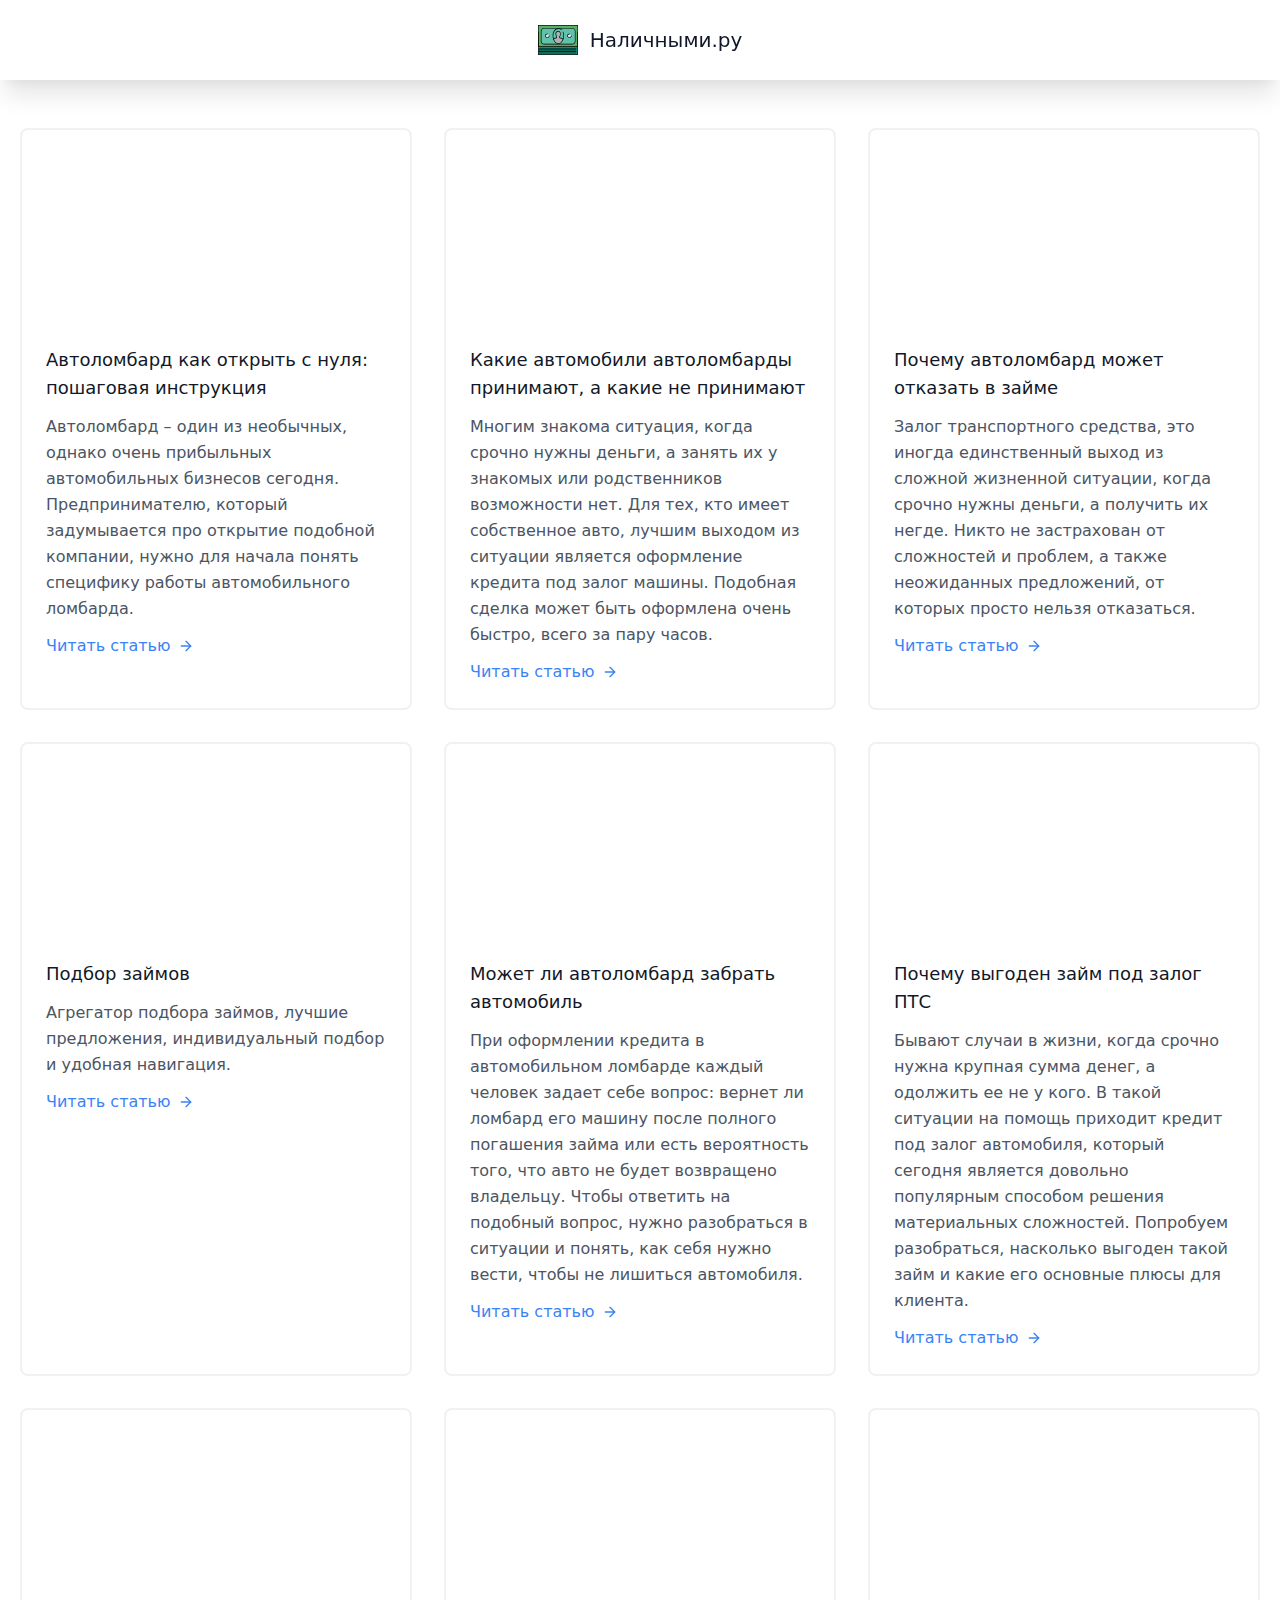
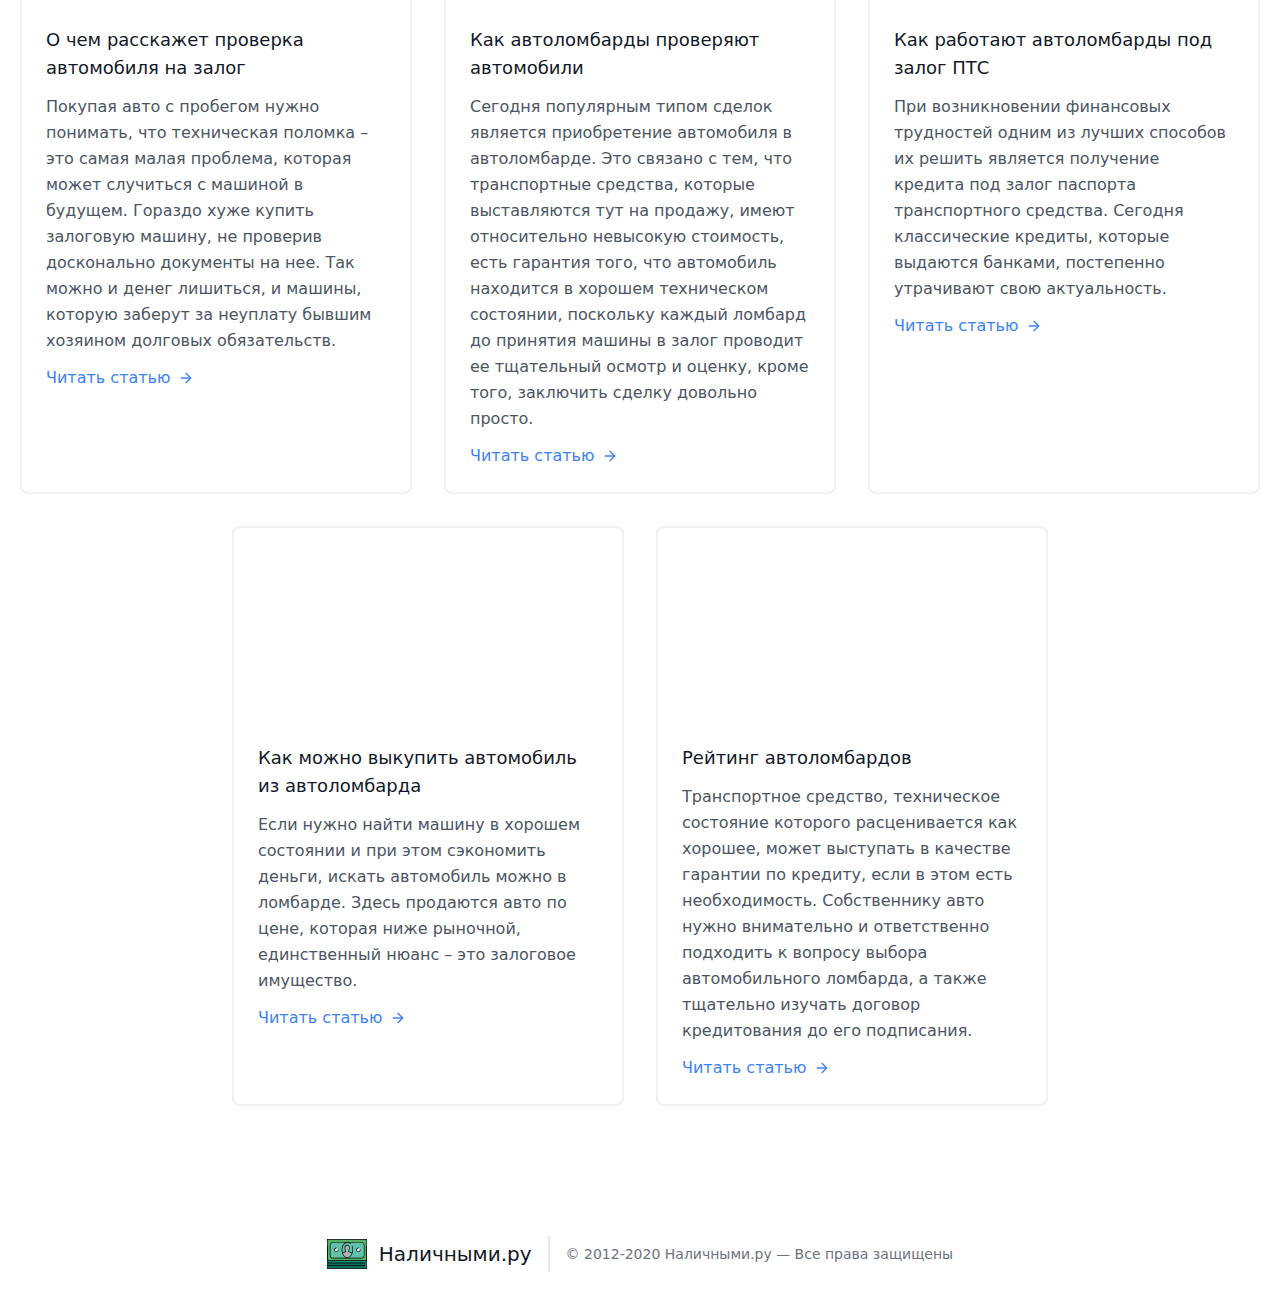
<file: index.html>
<!DOCTYPE html>
<html ⚡ lang="ru">
<head>
    <meta charset="UTF-8">
    <script async src="https://cdn.ampproject.org/v0.js"></script>
    <meta name="viewport" content="width=device-width, initial-scale=1.0">
    <meta name="robots" content="index, follow">
    <link rel="canonical" href="https://nalichnimi.ru/">
    <title>Новостной проект наличными.ру</title>
    <meta name="description" content="Интересные новости из мира автоломбардов на сайте Nalichnimi.ru">
    <link rel="shortcut icon" href="/img/icon/favicon.svg" type="image/svg+xml">
    <style amp-custom>
      *,::after,::before{box-sizing:border-box}:root{-moz-tab-size:4;-o-tab-size:4;tab-size:4}html{line-height:1.15;-webkit-text-size-adjust:100%}body{margin:0}body{font-family:system-ui,-apple-system,'Segoe UI',Roboto,Helvetica,Arial,sans-serif,'Apple Color Emoji','Segoe UI Emoji'}hr{height:0;color:inherit}abbr[title]{-webkit-text-decoration:underline dotted;text-decoration:underline dotted}b,strong{font-weight:bolder}code,kbd,pre,samp{font-family:ui-monospace,SFMono-Regular,Consolas,'Liberation Mono',Menlo,monospace;font-size:1em}small{font-size:80%}sub,sup{font-size:75%;line-height:0;position:relative;vertical-align:baseline}sub{bottom:-.25em}sup{top:-.5em}table{text-indent:0;border-color:inherit}button,input,optgroup,select,textarea{font-family:inherit;font-size:100%;line-height:1.15;margin:0}button,select{text-transform:none}button{-webkit-appearance:button}legend{padding:0}progress{vertical-align:baseline}summary{display:list-item}blockquote,dd,dl,figure,h1,h2,h3,h4,h5,h6,hr,p,pre{margin:0}button{background-color:transparent;background-image:none}button:focus{outline:1px dotted;outline:5px auto -webkit-focus-ring-color}fieldset{margin:0;padding:0}ol,ul{list-style:none;margin:0;padding:0}html{font-family:ui-sans-serif,system-ui,-apple-system,BlinkMacSystemFont,"Segoe UI",Roboto,"Helvetica Neue",Arial,"Noto Sans",sans-serif,"Apple Color Emoji","Segoe UI Emoji","Segoe UI Symbol","Noto Color Emoji";line-height:1.5}body{font-family:inherit;line-height:inherit}*,::after,::before{box-sizing:border-box;border-width:0;border-style:solid;border-color:#e5e7eb}hr{border-top-width:1px}amp-img{border-style:solid}textarea{resize:vertical}input::-moz-placeholder,textarea::-moz-placeholder{opacity:1;color:#9ca3af}input:-ms-input-placeholder,textarea:-ms-input-placeholder{opacity:1;color:#9ca3af}input::placeholder,textarea::placeholder{opacity:1;color:#9ca3af}button{cursor:pointer}table{border-collapse:collapse}h1,h2,h3,h4,h5,h6{font-size:inherit;font-weight:inherit}a{color:inherit;text-decoration:inherit}button,input,optgroup,select,textarea{padding:0;line-height:inherit;color:inherit}code,kbd,pre,samp{font-family:ui-monospace,SFMono-Regular,Menlo,Monaco,Consolas,"Liberation Mono","Courier New",monospace}audio,canvas,embed,iframe,amp-img,object,svg,video{display:block;vertical-align:middle}amp-img,video{max-width:100%;height:auto}.container{width:100%}@media (min-width:640px){.container{max-width:640px}}@media (min-width:768px){.container{max-width:768px}}@media (min-width:1024px){.container{max-width:1024px}}@media (min-width:1280px){.container{max-width:1280px}}@media (min-width:1536px){.container{max-width:1536px}}.prose{color:#374151;max-width:65ch}.prose [class~=lead]{color:#4b5563;font-size:1.25em;line-height:1.6;margin-top:1.2em;margin-bottom:1.2em}.prose a{color:#111827;text-decoration:underline;font-weight:500}.prose strong{color:#111827;font-weight:600}.prose ol>li{position:relative;padding-left:1.75em}.prose ol>li::before{content:counter(list-item,var(--list-counter-style,decimal)) ".";position:absolute;font-weight:400;color:#6b7280;left:0}.prose ul>li{position:relative;padding-left:1.75em}.prose ul>li::before{content:"";position:absolute;background-color:#d1d5db;border-radius:50%;width:.375em;height:.375em;top:calc(.875em - .1875em);left:.25em}.prose hr{border-color:#e5e7eb;border-top-width:1px;margin-top:3em;margin-bottom:3em}.prose blockquote{font-weight:500;font-style:italic;color:#111827;border-left-width:.25rem;border-left-color:#e5e7eb;quotes:"\201C""\201D""\2018""\2019";margin-top:1.6em;margin-bottom:1.6em;padding-left:1em}.prose blockquote p:first-of-type::before{content:open-quote}.prose blockquote p:last-of-type::after{content:close-quote}.prose h1{color:#111827;font-weight:800;font-size:2.25em;margin-top:0;margin-bottom:.8888889em;line-height:1.1111111}.prose h2{color:#111827;font-weight:700;font-size:1.5em;margin-top:2em;margin-bottom:1em;line-height:1.3333333}.prose h3{color:#111827;font-weight:600;font-size:1.25em;margin-top:1.6em;margin-bottom:.6em;line-height:1.6}.prose h4{color:#111827;font-weight:600;margin-top:1.5em;margin-bottom:.5em;line-height:1.5}.prose figure figcaption{color:#6b7280;font-size:.875em;line-height:1.4285714;margin-top:.8571429em}.prose code{color:#111827;font-weight:600;font-size:.875em}.prose code::before{content:"`"}.prose code::after{content:"`"}.prose a code{color:#111827}.prose pre{color:#e5e7eb;background-color:#1f2937;overflow-x:auto;font-size:.875em;line-height:1.7142857;margin-top:1.7142857em;margin-bottom:1.7142857em;border-radius:.375rem;padding-top:.8571429em;padding-right:1.1428571em;padding-bottom:.8571429em;padding-left:1.1428571em}.prose pre code{background-color:transparent;border-width:0;border-radius:0;padding:0;font-weight:400;color:inherit;font-size:inherit;font-family:inherit;line-height:inherit}.prose pre code::before{content:none}.prose pre code::after{content:none}.prose table{width:100%;table-layout:auto;text-align:left;margin-top:2em;margin-bottom:2em;font-size:.875em;line-height:1.7142857}.prose thead{color:#111827;font-weight:600;border-bottom-width:1px;border-bottom-color:#d1d5db}.prose thead th{vertical-align:bottom;padding-right:.5714286em;padding-bottom:.5714286em;padding-left:.5714286em}.prose tbody tr{border-bottom-width:1px;border-bottom-color:#e5e7eb}.prose tbody tr:last-child{border-bottom-width:0}.prose tbody td{vertical-align:top;padding-top:.5714286em;padding-right:.5714286em;padding-bottom:.5714286em;padding-left:.5714286em}.prose{font-size:1rem;line-height:1.75}.prose p{margin-top:1.25em;margin-bottom:1.25em}.prose amp-img{margin-top:2em;margin-bottom:2em}.prose video{margin-top:2em;margin-bottom:2em}.prose figure{margin-top:2em;margin-bottom:2em}.prose figure>*{margin-top:0;margin-bottom:0}.prose h2 code{font-size:.875em}.prose h3 code{font-size:.9em}.prose ol{margin-top:1.25em;margin-bottom:1.25em}.prose ul{margin-top:1.25em;margin-bottom:1.25em}.prose li{margin-top:.5em;margin-bottom:.5em}.prose>ul>li p{margin-top:.75em;margin-bottom:.75em}.prose>ul>li>:first-child{margin-top:1.25em}.prose>ul>li>:last-child{margin-bottom:1.25em}.prose>ol>li>:first-child{margin-top:1.25em}.prose>ol>li>:last-child{margin-bottom:1.25em}.prose ol ol,.prose ol ul,.prose ul ol,.prose ul ul{margin-top:.75em;margin-bottom:.75em}.prose hr+*{margin-top:0}.prose h2+*{margin-top:0}.prose h3+*{margin-top:0}.prose h4+*{margin-top:0}.prose thead th:first-child{padding-left:0}.prose thead th:last-child{padding-right:0}.prose tbody td:first-child{padding-left:0}.prose tbody td:last-child{padding-right:0}.prose>:first-child{margin-top:0}.prose>:last-child{margin-bottom:0}[role=button],a,input,label{-webkit-tap-highlight-color:transparent}body{grid-template:"header" -webkit-max-content "main" 1fr "footer" -webkit-max-content;grid-template:"header" max-content "main" 1fr "footer" max-content}header{grid-area:header}main{grid-area:main}footer{grid-area:footer}.b-lazy{transition:opacity .5s ease-in-out;max-width:100%;opacity:0}.b-lazy.b-loaded{opacity:1}@media (min-width:768px){.md\:grid-cols-auto-1fr{grid-template-columns:auto 1fr}}.sr-only{position:absolute;width:1px;height:1px;padding:0;margin:-1px;overflow:hidden;clip:rect(0,0,0,0);white-space:nowrap;border-width:0}.bg-white{--tw-bg-opacity:1;background-color:rgba(255,255,255,var(--tw-bg-opacity))}.bg-green-600{--tw-bg-opacity:1;background-color:rgba(5,150,105,var(--tw-bg-opacity))}.border-gray-200{--tw-border-opacity:1;border-color:rgba(229,231,235,var(--tw-border-opacity))}.border-opacity-60{--tw-border-opacity:0.6}.rounded{border-radius:.25rem}.rounded-lg{border-radius:.5rem}.rounded-3xl{border-radius:1.5rem}.border-2{border-width:2px}.flex{display:flex}.inline-flex{display:inline-flex}.table{display:table}.grid{display:grid}.flex-col{flex-direction:column}.flex-wrap{flex-wrap:wrap}.items-center{align-items:center}.justify-center{justify-content:center}.order-1{order:1}.order-first{order:-9999}.font-medium{font-weight:500}.font-semibold{font-weight:600}.font-bold{font-weight:700}.h-4{height:1rem}.h-10{height:2.5rem}.h-full{height:100%}.text-sm{font-size:.875rem;line-height:1.25rem}.text-lg{font-size:1.125rem;line-height:1.75rem}.text-xl{font-size:1.25rem;line-height:1.75rem}.text-2xl{font-size:1.5rem;line-height:2rem}.leading-relaxed{line-height:1.625}.-m-4{margin:-1rem}.my-6{margin-top:1.5rem;margin-bottom:1.5rem}.my-8{margin-top:2rem;margin-bottom:2rem}.mx-auto{margin-left:auto;margin-right:auto}.ml-2{margin-left:.5rem}.mb-3{margin-bottom:.75rem}.ml-3{margin-left:.75rem}.mt-4{margin-top:1rem}.max-w-max{max-width:-webkit-max-content;max-width:-moz-max-content;max-width:max-content}.min-h-screen{min-height:100vh}.object-cover,.object-cover img{-o-object-fit:cover;object-fit:cover}.object-center,.object-center img{-o-object-position:center;object-position:center}.overflow-hidden{overflow:hidden}.p-4{padding:1rem}.p-5{padding:1.25rem}.p-6{padding:1.5rem}.p-8{padding:2rem}.py-2{padding-top:.5rem;padding-bottom:.5rem}.px-4{padding-left:1rem;padding-right:1rem}.px-5{padding-left:1.25rem;padding-right:1.25rem}.py-8{padding-top:2rem;padding-bottom:2rem}.pt-12{padding-top:3rem}.pb-24{padding-bottom:6rem}.sticky{position:sticky}.top-0{top:0}.top-24{top:6rem}*{--tw-shadow:0 0 #0000}.shadow-xl{--tw-shadow:0 20px 25px -5px rgba(0, 0, 0, 0.1),0 10px 10px -5px rgba(0, 0, 0, 0.04);box-shadow:var(--tw-ring-offset-shadow,0 0 #0000),var(--tw-ring-shadow,0 0 #0000),var(--tw-shadow)}.shadow-2xl{--tw-shadow:0 25px 50px -12px rgba(0, 0, 0, 0.25);box-shadow:var(--tw-ring-offset-shadow,0 0 #0000),var(--tw-ring-shadow,0 0 #0000),var(--tw-shadow)}*{--tw-ring-inset:var(--tw-empty, );/*!*//*!*/--tw-ring-offset-width:0px;--tw-ring-offset-color:#fff;--tw-ring-color:rgba(59, 130, 246, 0.5);--tw-ring-offset-shadow:0 0 #0000;--tw-ring-shadow:0 0 #0000}.text-white{--tw-text-opacity:1;color:rgba(255,255,255,var(--tw-text-opacity))}.text-gray-500{--tw-text-opacity:1;color:rgba(107,114,128,var(--tw-text-opacity))}.text-gray-600{--tw-text-opacity:1;color:rgba(75,85,99,var(--tw-text-opacity))}.text-gray-900{--tw-text-opacity:1;color:rgba(17,24,39,var(--tw-text-opacity))}.text-blue-500{--tw-text-opacity:1;color:rgba(59,130,246,var(--tw-text-opacity))}.w-4{width:1rem}.w-10{width:2.5rem}.w-full{width:100%}.w-max{width:-webkit-max-content;width:-moz-max-content;width:max-content}.z-50{z-index:50}.gap-8{gap:2rem}.transform{--tw-translate-x:0;--tw-translate-y:0;--tw-rotate:0;--tw-skew-x:0;--tw-skew-y:0;--tw-scale-x:1;--tw-scale-y:1;transform:translateX(var(--tw-translate-x)) translateY(var(--tw-translate-y)) rotate(var(--tw-rotate)) skewX(var(--tw-skew-x)) skewY(var(--tw-skew-y)) scaleX(var(--tw-scale-x)) scaleY(var(--tw-scale-y))}.hover\:scale-95:hover{--tw-scale-x:.95;--tw-scale-y:.95}.transition-transform{transition-property:transform;transition-timing-function:cubic-bezier(.4,0,.2,1);transition-duration:150ms}@-webkit-keyframes spin{to{transform:rotate(360deg)}}@keyframes spin{to{transform:rotate(360deg)}}@-webkit-keyframes ping{100%,75%{transform:scale(2);opacity:0}}@keyframes ping{100%,75%{transform:scale(2);opacity:0}}@-webkit-keyframes pulse{50%{opacity:.5}}@keyframes pulse{50%{opacity:.5}}@-webkit-keyframes bounce{0%,100%{transform:translateY(-25%);-webkit-animation-timing-function:cubic-bezier(.8,0,1,1);animation-timing-function:cubic-bezier(.8,0,1,1)}50%{transform:none;-webkit-animation-timing-function:cubic-bezier(0,0,.2,1);animation-timing-function:cubic-bezier(0,0,.2,1)}}@keyframes bounce{0%,100%{transform:translateY(-25%);-webkit-animation-timing-function:cubic-bezier(.8,0,1,1);animation-timing-function:cubic-bezier(.8,0,1,1)}50%{transform:none;-webkit-animation-timing-function:cubic-bezier(0,0,.2,1);animation-timing-function:cubic-bezier(0,0,.2,1)}}@media (min-width:640px){.sm\:border-gray-200{--tw-border-opacity:1;border-color:rgba(229,231,235,var(--tw-border-opacity))}.sm\:border-l-2{border-left-width:2px}.sm\:flex-row{flex-direction:row}.sm\:mt-0{margin-top:0}.sm\:ml-4{margin-left:1rem}.sm\:py-2{padding-top:.5rem;padding-bottom:.5rem}.sm\:pl-4{padding-left:1rem}}@media (min-width:768px){.md\:flex-row{flex-direction:row}.md\:justify-start{justify-content:flex-start}.md\:order-2{order:2}.md\:h-36{height:9rem}.md\:mb-2{margin-bottom:.5rem}.md\:w-60{width:15rem}.md\:w-1\/2{width:50%}}@media (min-width:1024px){.lg\:items-center{align-items:center}.lg\:justify-center{justify-content:center}.lg\:order-none{order:0}.lg\:h-48{height:12rem}.lg\:mb-0{margin-bottom:0}.lg\:w-auto{width:auto}.lg\:w-1\/3{width:33.333333%}.lg\:w-1\/5{width:20%}}
    </style>
    <style amp-boilerplate>body{-webkit-animation:-amp-start 8s steps(1,end) 0s 1 normal both;-moz-animation:-amp-start 8s steps(1,end) 0s 1 normal both;-ms-animation:-amp-start 8s steps(1,end) 0s 1 normal both;animation:-amp-start 8s steps(1,end) 0s 1 normal both}@-webkit-keyframes -amp-start{from{visibility:hidden}to{visibility:visible}}@-moz-keyframes -amp-start{from{visibility:hidden}to{visibility:visible}}@-ms-keyframes -amp-start{from{visibility:hidden}to{visibility:visible}}@-o-keyframes -amp-start{from{visibility:hidden}to{visibility:visible}}@keyframes -amp-start{from{visibility:hidden}to{visibility:visible}}</style><noscript><style amp-boilerplate>body{-webkit-animation:none;-moz-animation:none;-ms-animation:none;animation:none}</style></noscript>
</head>
<body class="grid min-h-screen">
    <header class="text-gray-600 body-font sticky top-0 z-50 bg-white shadow-xl">
        <div class="container mx-auto flex flex-wrap p-5 flex-col md:flex-row items-center justify-center">
          <a href="/" class="flex order-first lg:order-none lg:w-1/5 title-font font-medium items-center text-gray-900 lg:items-center lg:justify-center">
            <svg class="w-10 h-10" xmlns="http://www.w3.org/2000/svg" viewBox="0 0 504 504"><path fill="#10927a" d="M6 334h496v100H6z"/><path d="M199.2 245.2c-4.4-13.6-7.6-28.8-7.6-45.2 0-52.4 28.4-95.2 63.2-95.2S318 147.2 318 200c0 52.4-28.4 95.2-63.2 95.2-15.6 0-30-8.8-41.2-23.2 0 0-11.2-16.4-14.4-26.8z" fill="#f4efef"/><path d="M2 70v268h496V70H2z" fill="#54b265"/><path d="M470 144.4c0-20-15.2-38.4-36.8-38.4H86.4c-21.2 0-48.8 18.4-48.8 38.4v115.2c0 7.6 2 18 7.6 24 2 2 4.8 5.2 7.2 7.2 4.8 3.6 10.4 5.6 16 7.6s12-.4 17.6-.4h346.8c21.2 0 36.8-18.4 36.8-38.4.4 0 .4-115.2.4-115.2z" fill="#61c2ab"/><g fill="#e8e3e3"><circle cx="396.8" cy="199.6" r="21.2"/><circle cx="118" cy="199.6" r="21.2"/></g><path d="M312.8 245.6c-2-15.2-21.6-19.6-41.6-21.6v-13.2c8-6.8 13.6-20.4 13.6-34 0-23.6-10.8-30-26-30s-28.8 6.4-28.8 30c0 13.6 5.2 27.6 9.2 34V224c-16 2.4-40.8 6-40.8 22.4 4 10.4 15.2 29.2 15.2 29.2 11.2 14.4 30.4 19.2 46 19.2 23.6 0 42-19.2 52.8-47.6l.4-1.6z" fill="#aeb1b4"/><path d="M500 340H4c-2.4 0-4-1.6-4-4V68c0-2.4 1.6-4 4-4h496c2.4 0 4 1.6 4 4v268c0 2.4-1.6 4-4 4zM8 332h488V72H8v260z"/><path d="M430.8 308h-354c-22.8 0-41.2-18.4-41.2-41.2v-126c0-22.8 18.4-41.2 41.2-41.2h354c22.8 0 41.2 18.4 41.2 41.2v126c0 22.8-18.4 41.2-41.2 41.2zM77.2 108C58.8 108 44 122.8 44 141.2v126c0 18.4 14.8 33.2 33.2 33.2h354c18.4 0 33.2-14.8 33.2-33.2v-126c0-18.4-14.8-33.2-33.2-33.2h-354z"/><path d="M256.4 302.4c-39.6 0-71.6-46.4-71.6-103.2 0-55.2 30-95.2 71.6-95.2 17.6 0 34.4 1.2 47.2 17.6 1.2 1.6 1.2 4.4-.8 5.6-1.6 1.2-4.4 1.2-5.6-.8-10.8-13.6-24.4-14.4-40.8-14.4-36.8 0-63.6 36.8-63.6 87.2 0 52.4 28.4 95.2 63.6 95.2s63.6-42.8 63.6-95.2c0-16-2.8-32-8-45.6-.8-2 .4-4.4 2.4-5.2 2-.8 4.4.4 5.2 2.4 5.6 14.8 8.4 31.6 8.4 48.4 0 56.8-32 103.2-71.6 103.2z"/><path d="M314 250.4c-2.4 0-4-1.6-4-4 0-12-16.4-15.6-35.2-18l-3.6-.4c-2-.4-3.6-2-3.6-4v-13.6c0-1.2.4-2.4 1.2-3.2 6-5.2 9.2-16.4 9.2-32.4 0-24-11.2-27.6-23.2-27.6-17.6 0-25.6 8.4-25.6 27.6 0 12.4 5.2 26 9.6 33.6.4.8.4 1.2.4 2V224c0 2-1.6 3.6-3.6 4l-2.4.4c-18.4 2.8-32.8 5.6-32.8 18.4 0 2.4-1.6 4-4 4s-4-1.6-4-4c0-20 22.8-23.6 38.8-26v-9.2c-2.4-4.8-10.4-20-10.4-36.8 0-23.2 11.6-35.6 33.6-35.6 20.8 0 31.2 11.6 31.2 35.6 0 17.6-3.6 30.4-10.4 37.2v8.4c16.8 2.4 42 6 42 26 .8 2.4-.8 4-3.2 4zM395.6 227.2c-15.6 0-28-12.8-28-28 0-15.6 12.8-28 28-28 2.4 0 4 1.6 4 4s-1.6 4-4 4c-11.2 0-20 9.2-20 20 0 11.2 9.2 20 20 20 11.2 0 20-9.2 20-20 0-2.4 1.6-4 4-4s4 1.6 4 4c.4 15.2-12.4 28-28 28zM117.6 227.2c-15.6 0-28-12.8-28-28 0-15.6 12.8-28 28-28 2.4 0 4 1.6 4 4s-1.6 4-4 4c-11.2 0-20 9.2-20 20 0 11.2 9.2 20 20 20 11.2 0 20-9.2 20-20 0-2.4 1.6-4 4-4s4 1.6 4 4c.4 15.2-12.4 28-28 28z"/><path d="M500 440H4c-2.4 0-4-1.6-4-4V158c0-2.4 1.6-4 4-4s4 1.6 4 4v274h488V158c0-2.4 1.6-4 4-4s4 1.6 4 4v278c0 2.4-1.6 4-4 4z"/><path d="M478 360H6c-2.4 0-4-1.6-4-4s1.6-4 4-4h472c2.4 0 4 1.6 4 4s-1.6 4-4 4zM478 380H6c-2.4 0-4-1.6-4-4s1.6-4 4-4h472c2.4 0 4 1.6 4 4s-1.6 4-4 4zM478 400H6c-2.4 0-4-1.6-4-4s1.6-4 4-4h472c2.4 0 4 1.6 4 4s-1.6 4-4 4zM478 420H6c-2.4 0-4-1.6-4-4s1.6-4 4-4h472c2.4 0 4 1.6 4 4s-1.6 4-4 4z"/></svg>
            <span class="ml-3 text-xl">Наличными.ру</span>
          </a>
        </div>
    </header>
    <main>
      <h1 class="sr-only">
        Все новости о автоломбардах
      </h1>
      <section class="text-gray-600 body-font">
          <div class="container px-5 pb-24 pt-12 mx-auto">
            <div class="flex flex-wrap -m-4 justify-center">
              <a href="/avtolombard-kak-otkryt-s-nulya-poshagovaya-instrukciya" class="p-4 md:w-1/2 lg:w-1/3 transform transition-transform hover:scale-95">
                <div class="h-full border-2 border-gray-200 border-opacity-60 rounded-lg overflow-hidden">
                  <amp-img width="auto" height="180px" class="lg:h-48 md:h-36 w-full object-cover object-center" src="/img/avtolombard-kak-otkryt-s-nulya-poshagovaya-instrukciya.jpg" alt="Автоломбард как открыть с нуля: пошаговая инструкция"></amp-img>
                  <div class="p-6">
                    <h2 class="title-font text-lg font-medium text-gray-900 mb-3">Автоломбард как открыть с нуля: пошаговая инструкция</h2>
                    <p class="leading-relaxed mb-3">Автоломбард – один из необычных, однако очень прибыльных автомобильных бизнесов сегодня. Предпринимателю, который задумывается про открытие подобной компании, нужно для начала понять специфику работы автомобильного ломбарда.</p>
                    <div class="flex items-center flex-wrap ">
                      <span class="text-blue-500 inline-flex items-center md:mb-2 lg:mb-0">Читать статью
                        <svg class="w-4 h-4 ml-2" viewBox="0 0 24 24" stroke="currentColor" stroke-width="2" fill="none" stroke-linecap="round" stroke-linejoin="round">
                          <path d="M5 12h14"></path>
                          <path d="M12 5l7 7-7 7"></path>
                        </svg>
                      </span>
                    </div>
                  </div>
                </div>
              </a>
              <a href="/kakie-avtomobili-avtolombardy-prinimayut-a-kakie-ne-prinimayut" class="p-4 md:w-1/2 lg:w-1/3 transform transition-transform hover:scale-95">
                <div class="h-full border-2 border-gray-200 border-opacity-60 rounded-lg overflow-hidden">
                  <amp-img width="auto" height="180px" class="lg:h-48 md:h-36 w-full object-cover object-center" src="/img/kakie-avtomobili-avtolombardy-prinimayut-a-kakie-ne-prinimayut.jpg" alt="Какие автомобили автоломбарды принимают, а какие не принимают"></amp-img>
                  <div class="p-6">
                    <h2 class="title-font text-lg font-medium text-gray-900 mb-3">Какие автомобили автоломбарды принимают, а какие не принимают</h2>
                    <p class="leading-relaxed mb-3">Многим знакома ситуация, когда срочно нужны деньги, а занять их у знакомых или родственников возможности нет. Для тех, кто имеет собственное авто, лучшим выходом из ситуации является оформление кредита под залог машины. Подобная сделка может быть оформлена очень быстро, всего за пару часов.</p>
                    <div class="flex items-center flex-wrap ">
                      <span class="text-blue-500 inline-flex items-center md:mb-2 lg:mb-0">Читать статью
                        <svg class="w-4 h-4 ml-2" viewBox="0 0 24 24" stroke="currentColor" stroke-width="2" fill="none" stroke-linecap="round" stroke-linejoin="round">
                          <path d="M5 12h14"></path>
                          <path d="M12 5l7 7-7 7"></path>
                        </svg>
                      </span>
                    </div>
                  </div>
                </div>
              </a>
              <a href="/pochemu-avtolombard-mozhet-otkazat-v-zajme" class="p-4 md:w-1/2 lg:w-1/3 transform transition-transform hover:scale-95">
                <div class="h-full border-2 border-gray-200 border-opacity-60 rounded-lg overflow-hidden">
                  <amp-img width="auto" height="180px" class="lg:h-48 md:h-36 w-full object-cover object-center" src="/img/pochemu-avtolombard-mozhet-otkazat-v-zajme.jpg" alt="Почему автоломбард может отказать в займе"></amp-img>
                  <div class="p-6">
                    <h2 class="title-font text-lg font-medium text-gray-900 mb-3">Почему автоломбард может отказать в займе</h2>
                    <p class="leading-relaxed mb-3">Залог транспортного средства, это иногда единственный выход из сложной жизненной ситуации, когда срочно нужны деньги, а получить их негде. Никто не застрахован от сложностей и проблем, а также неожиданных предложений, от которых просто нельзя отказаться.</p>
                    <div class="flex items-center flex-wrap ">
                      <span class="text-blue-500 inline-flex items-center md:mb-2 lg:mb-0">Читать статью
                        <svg class="w-4 h-4 ml-2" viewBox="0 0 24 24" stroke="currentColor" stroke-width="2" fill="none" stroke-linecap="round" stroke-linejoin="round">
                          <path d="M5 12h14"></path>
                          <path d="M12 5l7 7-7 7"></path>
                        </svg>
                      </span>
                    </div>
                  </div>
                </div>
              </a>
              <a href="https://credeo.ru" class="p-4 md:w-1/2 lg:w-1/3 transform transition-transform hover:scale-95">
                <div class="h-full border-2 border-gray-200 border-opacity-60 rounded-lg overflow-hidden">
                  <amp-img width="auto" height="180px" class="lg:h-48 md:h-36 w-full object-center" src="https://credeo.ru/storage/logo.svg" alt="Credeo.ru"></amp-img>
                  <div class="p-6">
                    <h2 class="title-font text-lg font-medium text-gray-900 mb-3">Подбор займов</h2>
                    <p class="leading-relaxed mb-3">Агрегатор подбора займов, лучшие предложения, индивидуальный подбор и удобная навигация.</p>
                    <div class="flex items-center flex-wrap ">
                      <span class="text-blue-500 inline-flex items-center md:mb-2 lg:mb-0">Читать статью
                        <svg class="w-4 h-4 ml-2" viewBox="0 0 24 24" stroke="currentColor" stroke-width="2" fill="none" stroke-linecap="round" stroke-linejoin="round">
                          <path d="M5 12h14"></path>
                          <path d="M12 5l7 7-7 7"></path>
                        </svg>
                      </span>
                    </div>
                  </div>
                </div>
              </a>
              <a href="/mozhet-li-avtolombard-zabrat-avtomobil" class="p-4 md:w-1/2 lg:w-1/3 transform transition-transform hover:scale-95">
                <div class="h-full border-2 border-gray-200 border-opacity-60 rounded-lg overflow-hidden">
                  <amp-img width="auto" height="180px" class="lg:h-48 md:h-36 w-full object-cover object-center" src="/img/mozhet-li-avtolombard-zabrat-avtomobil.jpg" alt="Может ли автоломбард забрать автомобиль"></amp-img>
                  <div class="p-6">
                    <h2 class="title-font text-lg font-medium text-gray-900 mb-3">Может ли автоломбард забрать автомобиль</h2>
                    <p class="leading-relaxed mb-3">При оформлении кредита в автомобильном ломбарде каждый человек задает себе вопрос: вернет ли ломбард его машину после полного погашения займа или есть вероятность того, что авто не будет возвращено владельцу. Чтобы ответить на подобный вопрос, нужно разобраться в ситуации и понять, как себя нужно вести, чтобы не лишиться автомобиля.</p>
                    <div class="flex items-center flex-wrap ">
                      <span class="text-blue-500 inline-flex items-center md:mb-2 lg:mb-0">Читать статью
                        <svg class="w-4 h-4 ml-2" viewBox="0 0 24 24" stroke="currentColor" stroke-width="2" fill="none" stroke-linecap="round" stroke-linejoin="round">
                          <path d="M5 12h14"></path>
                          <path d="M12 5l7 7-7 7"></path>
                        </svg>
                      </span>
                    </div>
                  </div>
                </div>
              </a>
              <a href="/pochemu-vygoden-zajm-pod-zalog-pts" class="p-4 md:w-1/2 lg:w-1/3 transform transition-transform hover:scale-95">
                <div class="h-full border-2 border-gray-200 border-opacity-60 rounded-lg overflow-hidden">
                  <amp-img width="auto" height="180px" class="lg:h-48 md:h-36 w-full object-cover object-center" src="/img/pochemu-vygoden-zajm-pod-zalog-pts.jpg" alt="Почему выгоден займ под залог ПТС"></amp-img>
                  <div class="p-6">
                    <h2 class="title-font text-lg font-medium text-gray-900 mb-3">Почему выгоден займ под залог ПТС</h2>
                    <p class="leading-relaxed mb-3">Бывают случаи в жизни, когда срочно нужна крупная сумма денег, а одолжить ее не у кого. В такой ситуации на помощь приходит кредит под залог автомобиля, который сегодня является довольно популярным способом решения материальных сложностей. Попробуем разобраться, насколько выгоден такой займ и какие его основные плюсы для клиента.</p>
                    <div class="flex items-center flex-wrap ">
                      <span class="text-blue-500 inline-flex items-center md:mb-2 lg:mb-0">Читать статью
                        <svg class="w-4 h-4 ml-2" viewBox="0 0 24 24" stroke="currentColor" stroke-width="2" fill="none" stroke-linecap="round" stroke-linejoin="round">
                          <path d="M5 12h14"></path>
                          <path d="M12 5l7 7-7 7"></path>
                        </svg>
                      </span>
                    </div>
                  </div>
                </div>
              </a>
              <a href="/o-chem-rasskazhet-proverka-avtomobilya-na-zalog" class="p-4 md:w-1/2 lg:w-1/3 transform transition-transform hover:scale-95">
                <div class="h-full border-2 border-gray-200 border-opacity-60 rounded-lg overflow-hidden">
                  <amp-img width="auto" height="180px" class="lg:h-48 md:h-36 w-full object-cover object-center" src="/img/o-chem-rasskazhet-proverka-avtomobilya-na-zalog.jpg" alt="О чем расскажет проверка автомобиля на залог"></amp-img>
                  <div class="p-6">
                    <h2 class="title-font text-lg font-medium text-gray-900 mb-3">О чем расскажет проверка автомобиля на залог</h2>
                    <p class="leading-relaxed mb-3">Покупая авто с пробегом нужно понимать, что техническая поломка &ndash; это самая малая проблема, которая может случиться с машиной в будущем. Гораздо хуже купить залоговую машину, не проверив досконально документы на нее. Так можно и денег лишиться, и машины, которую заберут за неуплату бывшим хозяином долговых обязательств.</p>
                    <div class="flex items-center flex-wrap ">
                      <span class="text-blue-500 inline-flex items-center md:mb-2 lg:mb-0">Читать статью
                        <svg class="w-4 h-4 ml-2" viewBox="0 0 24 24" stroke="currentColor" stroke-width="2" fill="none" stroke-linecap="round" stroke-linejoin="round">
                          <path d="M5 12h14"></path>
                          <path d="M12 5l7 7-7 7"></path>
                        </svg>
                      </span>
                    </div>
                  </div>
                </div>
              </a>
              <a href="/kak-avtolombardy-proveryayut-avtomobili" class="p-4 md:w-1/2 lg:w-1/3 transform transition-transform hover:scale-95">
                <div class="h-full border-2 border-gray-200 border-opacity-60 rounded-lg overflow-hidden">
                  <amp-img width="auto" height="180px" class="lg:h-48 md:h-36 w-full object-cover object-center" src="/img/kak-avtolombardy-proveryayut-avtomobili.jpg" alt="Как автоломбарды проверяют автомобили"></amp-img>
                  <div class="p-6">
                    <h2 class="title-font text-lg font-medium text-gray-900 mb-3">Как автоломбарды проверяют автомобили</h2>
                    <p class="leading-relaxed mb-3">Сегодня популярным типом сделок является приобретение автомобиля в автоломбарде. Это связано с тем, что транспортные средства, которые выставляются тут на продажу, имеют относительно невысокую стоимость, есть гарантия того, что автомобиль находится в хорошем техническом состоянии, поскольку каждый ломбард до принятия машины в залог проводит ее тщательный осмотр и оценку, кроме того, заключить сделку довольно просто.</p>
                    <div class="flex items-center flex-wrap ">
                      <span class="text-blue-500 inline-flex items-center md:mb-2 lg:mb-0">Читать статью
                        <svg class="w-4 h-4 ml-2" viewBox="0 0 24 24" stroke="currentColor" stroke-width="2" fill="none" stroke-linecap="round" stroke-linejoin="round">
                          <path d="M5 12h14"></path>
                          <path d="M12 5l7 7-7 7"></path>
                        </svg>
                      </span>
                    </div>
                  </div>
                </div>
              </a>
              <a href="/kak-rabotayut-avtolombardy-pod-zalog-pts" class="p-4 md:w-1/2 lg:w-1/3 transform transition-transform hover:scale-95">
                <div class="h-full border-2 border-gray-200 border-opacity-60 rounded-lg overflow-hidden">
                  <amp-img width="auto" height="180px" class="lg:h-48 md:h-36 w-full object-cover object-center" src="/img/kak-rabotayut-avtolombardy-pod-zalog-pts.jpg" alt="Как работают автоломбарды под залог ПТС"></amp-img>
                  <div class="p-6">
                    <h2 class="title-font text-lg font-medium text-gray-900 mb-3">Как работают автоломбарды под залог ПТС</h2>
                    <p class="leading-relaxed mb-3">При возникновении финансовых трудностей одним из лучших способов их решить является получение кредита под залог паспорта транспортного средства. Сегодня классические кредиты, которые выдаются банками, постепенно утрачивают свою актуальность.</p>
                    <div class="flex items-center flex-wrap ">
                      <span class="text-blue-500 inline-flex items-center md:mb-2 lg:mb-0">Читать статью
                        <svg class="w-4 h-4 ml-2" viewBox="0 0 24 24" stroke="currentColor" stroke-width="2" fill="none" stroke-linecap="round" stroke-linejoin="round">
                          <path d="M5 12h14"></path>
                          <path d="M12 5l7 7-7 7"></path>
                        </svg>
                      </span>
                    </div>
                  </div>
                </div>
              </a>
              <a href="/kak-mozhno-vykupit-avtomobil-iz-avtolombarda" class="p-4 md:w-1/2 lg:w-1/3 transform transition-transform hover:scale-95">
                <div class="h-full border-2 border-gray-200 border-opacity-60 rounded-lg overflow-hidden">
                  <amp-img width="auto" height="180px" class="lg:h-48 md:h-36 w-full object-cover object-center" src="/img/kak-mozhno-vykupit-avtomobil-iz-avtolombarda.jpg" alt="Как можно выкупить автомобиль из автоломбарда"></amp-img>
                  <div class="p-6">
                    <h2 class="title-font text-lg font-medium text-gray-900 mb-3">Как можно выкупить автомобиль из автоломбарда</h2>
                    <p class="leading-relaxed mb-3">Если нужно найти машину в хорошем состоянии и при этом сэкономить деньги, искать автомобиль можно в ломбарде. Здесь продаются авто по цене, которая ниже рыночной, единственный нюанс &ndash; это залоговое имущество.</p>
                    <div class="flex items-center flex-wrap ">
                      <span class="text-blue-500 inline-flex items-center md:mb-2 lg:mb-0">Читать статью
                        <svg class="w-4 h-4 ml-2" viewBox="0 0 24 24" stroke="currentColor" stroke-width="2" fill="none" stroke-linecap="round" stroke-linejoin="round">
                          <path d="M5 12h14"></path>
                          <path d="M12 5l7 7-7 7"></path>
                        </svg>
                      </span>
                    </div>
                  </div>
                </div>
              </a>
              <a href="/rejting-avtolombardov" class="p-4 md:w-1/2 lg:w-1/3 transform transition-transform hover:scale-95">
                <div class="h-full border-2 border-gray-200 border-opacity-60 rounded-lg overflow-hidden">
                  <amp-img width="auto" height="180px" class="lg:h-48 md:h-36 w-full object-cover object-center" src="/img/rejting-avtolombardov.jpg" alt="Рейтинг автоломбардов"></amp-img>
                  <div class="p-6">
                    <h2 class="title-font text-lg font-medium text-gray-900 mb-3">Рейтинг автоломбардов</h2>
                    <p class="leading-relaxed mb-3">Транспортное средство, техническое состояние которого расценивается как хорошее, может выступать в качестве гарантии по кредиту, если в этом есть необходимость. Собственнику авто нужно внимательно и ответственно подходить к вопросу выбора автомобильного ломбарда, а также тщательно изучать договор кредитования до его подписания.</p>
                    <div class="flex items-center flex-wrap ">
                      <span class="text-blue-500 inline-flex items-center md:mb-2 lg:mb-0">Читать статью
                        <svg class="w-4 h-4 ml-2" viewBox="0 0 24 24" stroke="currentColor" stroke-width="2" fill="none" stroke-linecap="round" stroke-linejoin="round">
                          <path d="M5 12h14"></path>
                          <path d="M12 5l7 7-7 7"></path>
                        </svg>
                      </span>
                    </div>
                  </div>
                </div>
              </a>
            </div>
          </div>
      </section>
    </main>
    <footer class="text-gray-600 body-font">
        <div class="container px-5 py-8 mx-auto flex items-center sm:flex-row flex-col justify-center">
          <a class="flex title-font font-medium items-center md:justify-start justify-center text-gray-900">
            <svg class="w-10 h-10" xmlns="http://www.w3.org/2000/svg" viewBox="0 0 504 504"><path fill="#10927a" d="M6 334h496v100H6z"/><path d="M199.2 245.2c-4.4-13.6-7.6-28.8-7.6-45.2 0-52.4 28.4-95.2 63.2-95.2S318 147.2 318 200c0 52.4-28.4 95.2-63.2 95.2-15.6 0-30-8.8-41.2-23.2 0 0-11.2-16.4-14.4-26.8z" fill="#f4efef"/><path d="M2 70v268h496V70H2z" fill="#54b265"/><path d="M470 144.4c0-20-15.2-38.4-36.8-38.4H86.4c-21.2 0-48.8 18.4-48.8 38.4v115.2c0 7.6 2 18 7.6 24 2 2 4.8 5.2 7.2 7.2 4.8 3.6 10.4 5.6 16 7.6s12-.4 17.6-.4h346.8c21.2 0 36.8-18.4 36.8-38.4.4 0 .4-115.2.4-115.2z" fill="#61c2ab"/><g fill="#e8e3e3"><circle cx="396.8" cy="199.6" r="21.2"/><circle cx="118" cy="199.6" r="21.2"/></g><path d="M312.8 245.6c-2-15.2-21.6-19.6-41.6-21.6v-13.2c8-6.8 13.6-20.4 13.6-34 0-23.6-10.8-30-26-30s-28.8 6.4-28.8 30c0 13.6 5.2 27.6 9.2 34V224c-16 2.4-40.8 6-40.8 22.4 4 10.4 15.2 29.2 15.2 29.2 11.2 14.4 30.4 19.2 46 19.2 23.6 0 42-19.2 52.8-47.6l.4-1.6z" fill="#aeb1b4"/><path d="M500 340H4c-2.4 0-4-1.6-4-4V68c0-2.4 1.6-4 4-4h496c2.4 0 4 1.6 4 4v268c0 2.4-1.6 4-4 4zM8 332h488V72H8v260z"/><path d="M430.8 308h-354c-22.8 0-41.2-18.4-41.2-41.2v-126c0-22.8 18.4-41.2 41.2-41.2h354c22.8 0 41.2 18.4 41.2 41.2v126c0 22.8-18.4 41.2-41.2 41.2zM77.2 108C58.8 108 44 122.8 44 141.2v126c0 18.4 14.8 33.2 33.2 33.2h354c18.4 0 33.2-14.8 33.2-33.2v-126c0-18.4-14.8-33.2-33.2-33.2h-354z"/><path d="M256.4 302.4c-39.6 0-71.6-46.4-71.6-103.2 0-55.2 30-95.2 71.6-95.2 17.6 0 34.4 1.2 47.2 17.6 1.2 1.6 1.2 4.4-.8 5.6-1.6 1.2-4.4 1.2-5.6-.8-10.8-13.6-24.4-14.4-40.8-14.4-36.8 0-63.6 36.8-63.6 87.2 0 52.4 28.4 95.2 63.6 95.2s63.6-42.8 63.6-95.2c0-16-2.8-32-8-45.6-.8-2 .4-4.4 2.4-5.2 2-.8 4.4.4 5.2 2.4 5.6 14.8 8.4 31.6 8.4 48.4 0 56.8-32 103.2-71.6 103.2z"/><path d="M314 250.4c-2.4 0-4-1.6-4-4 0-12-16.4-15.6-35.2-18l-3.6-.4c-2-.4-3.6-2-3.6-4v-13.6c0-1.2.4-2.4 1.2-3.2 6-5.2 9.2-16.4 9.2-32.4 0-24-11.2-27.6-23.2-27.6-17.6 0-25.6 8.4-25.6 27.6 0 12.4 5.2 26 9.6 33.6.4.8.4 1.2.4 2V224c0 2-1.6 3.6-3.6 4l-2.4.4c-18.4 2.8-32.8 5.6-32.8 18.4 0 2.4-1.6 4-4 4s-4-1.6-4-4c0-20 22.8-23.6 38.8-26v-9.2c-2.4-4.8-10.4-20-10.4-36.8 0-23.2 11.6-35.6 33.6-35.6 20.8 0 31.2 11.6 31.2 35.6 0 17.6-3.6 30.4-10.4 37.2v8.4c16.8 2.4 42 6 42 26 .8 2.4-.8 4-3.2 4zM395.6 227.2c-15.6 0-28-12.8-28-28 0-15.6 12.8-28 28-28 2.4 0 4 1.6 4 4s-1.6 4-4 4c-11.2 0-20 9.2-20 20 0 11.2 9.2 20 20 20 11.2 0 20-9.2 20-20 0-2.4 1.6-4 4-4s4 1.6 4 4c.4 15.2-12.4 28-28 28zM117.6 227.2c-15.6 0-28-12.8-28-28 0-15.6 12.8-28 28-28 2.4 0 4 1.6 4 4s-1.6 4-4 4c-11.2 0-20 9.2-20 20 0 11.2 9.2 20 20 20 11.2 0 20-9.2 20-20 0-2.4 1.6-4 4-4s4 1.6 4 4c.4 15.2-12.4 28-28 28z"/><path d="M500 440H4c-2.4 0-4-1.6-4-4V158c0-2.4 1.6-4 4-4s4 1.6 4 4v274h488V158c0-2.4 1.6-4 4-4s4 1.6 4 4v278c0 2.4-1.6 4-4 4z"/><path d="M478 360H6c-2.4 0-4-1.6-4-4s1.6-4 4-4h472c2.4 0 4 1.6 4 4s-1.6 4-4 4zM478 380H6c-2.4 0-4-1.6-4-4s1.6-4 4-4h472c2.4 0 4 1.6 4 4s-1.6 4-4 4zM478 400H6c-2.4 0-4-1.6-4-4s1.6-4 4-4h472c2.4 0 4 1.6 4 4s-1.6 4-4 4zM478 420H6c-2.4 0-4-1.6-4-4s1.6-4 4-4h472c2.4 0 4 1.6 4 4s-1.6 4-4 4z"/></svg>
            <span class="ml-3 text-xl">Наличными.ру</span>
          </a>
          <p class="text-sm text-gray-500 sm:ml-4 sm:pl-4 sm:border-l-2 sm:border-gray-200 sm:py-2 sm:mt-0 mt-4">© 2012-2020 Наличными.ру — Все права защищены
          </p>
        </div>
    </footer>
</body>
</html>
</file>
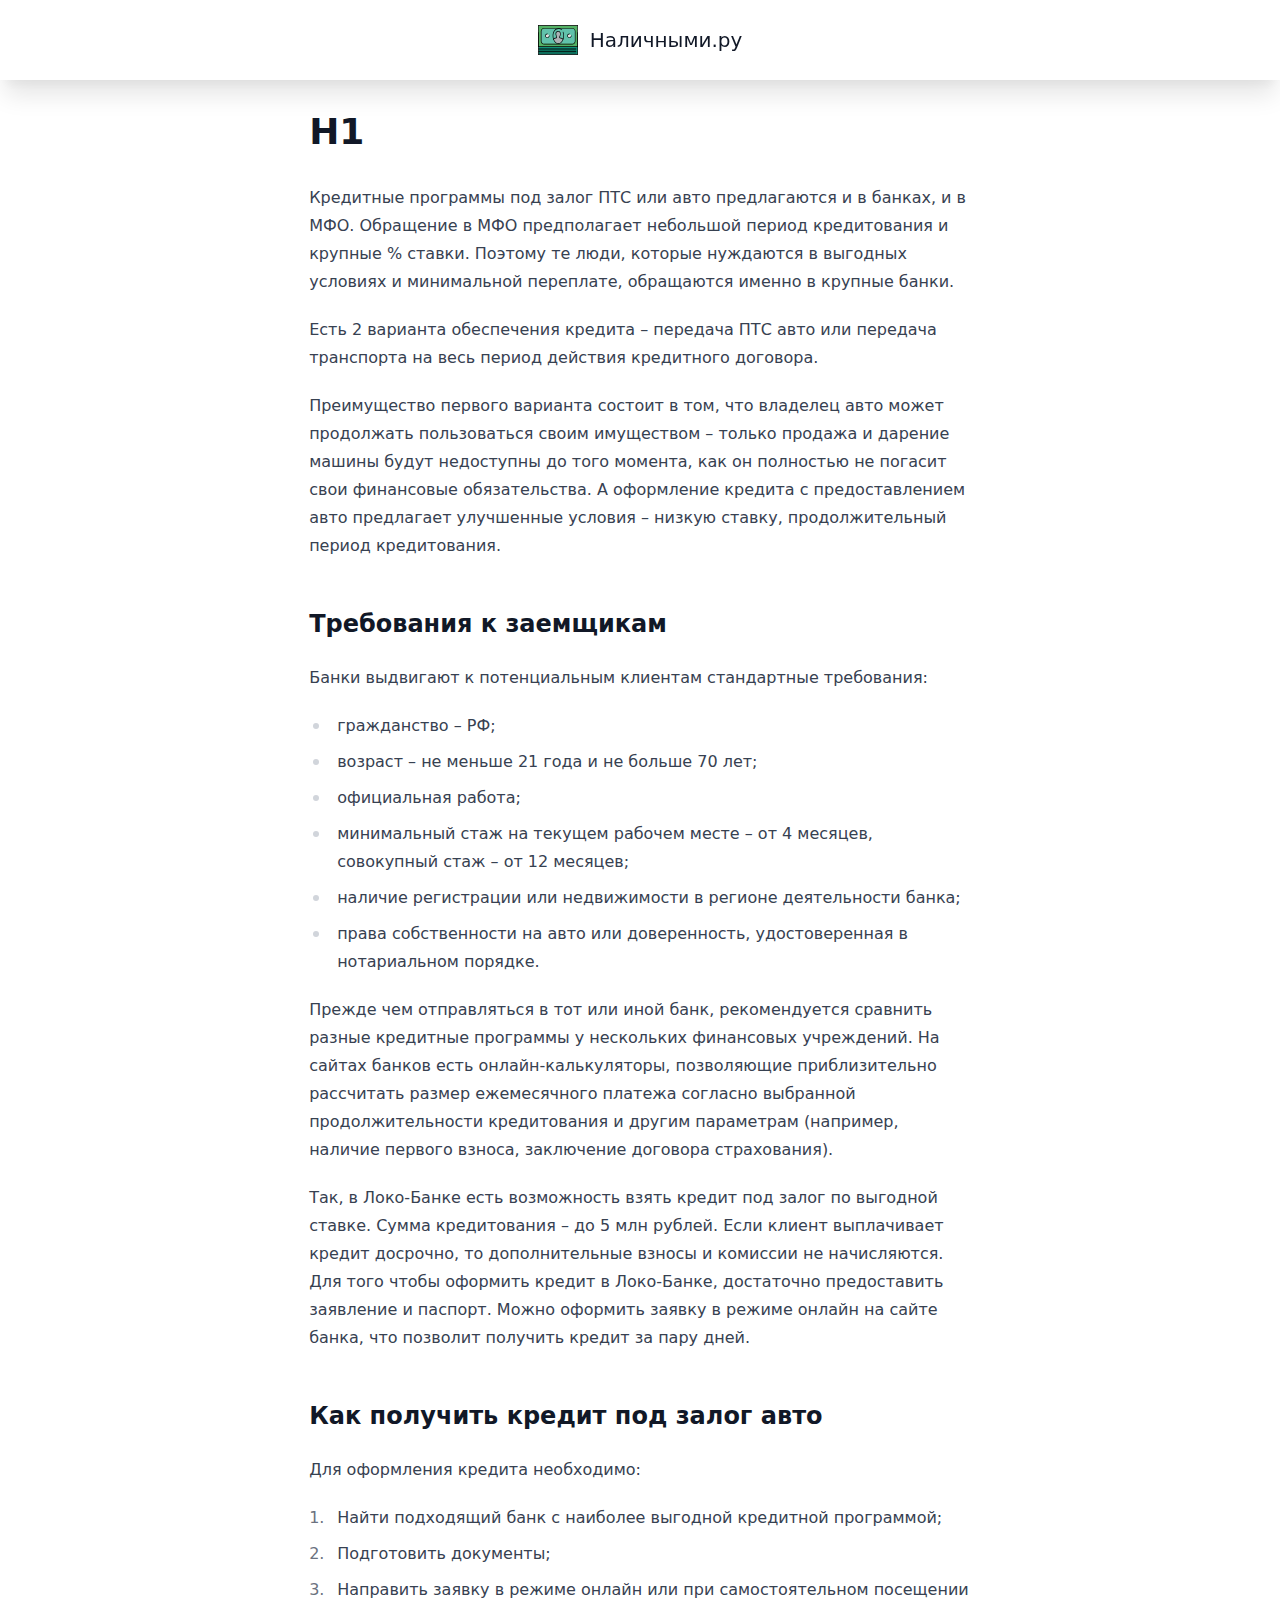
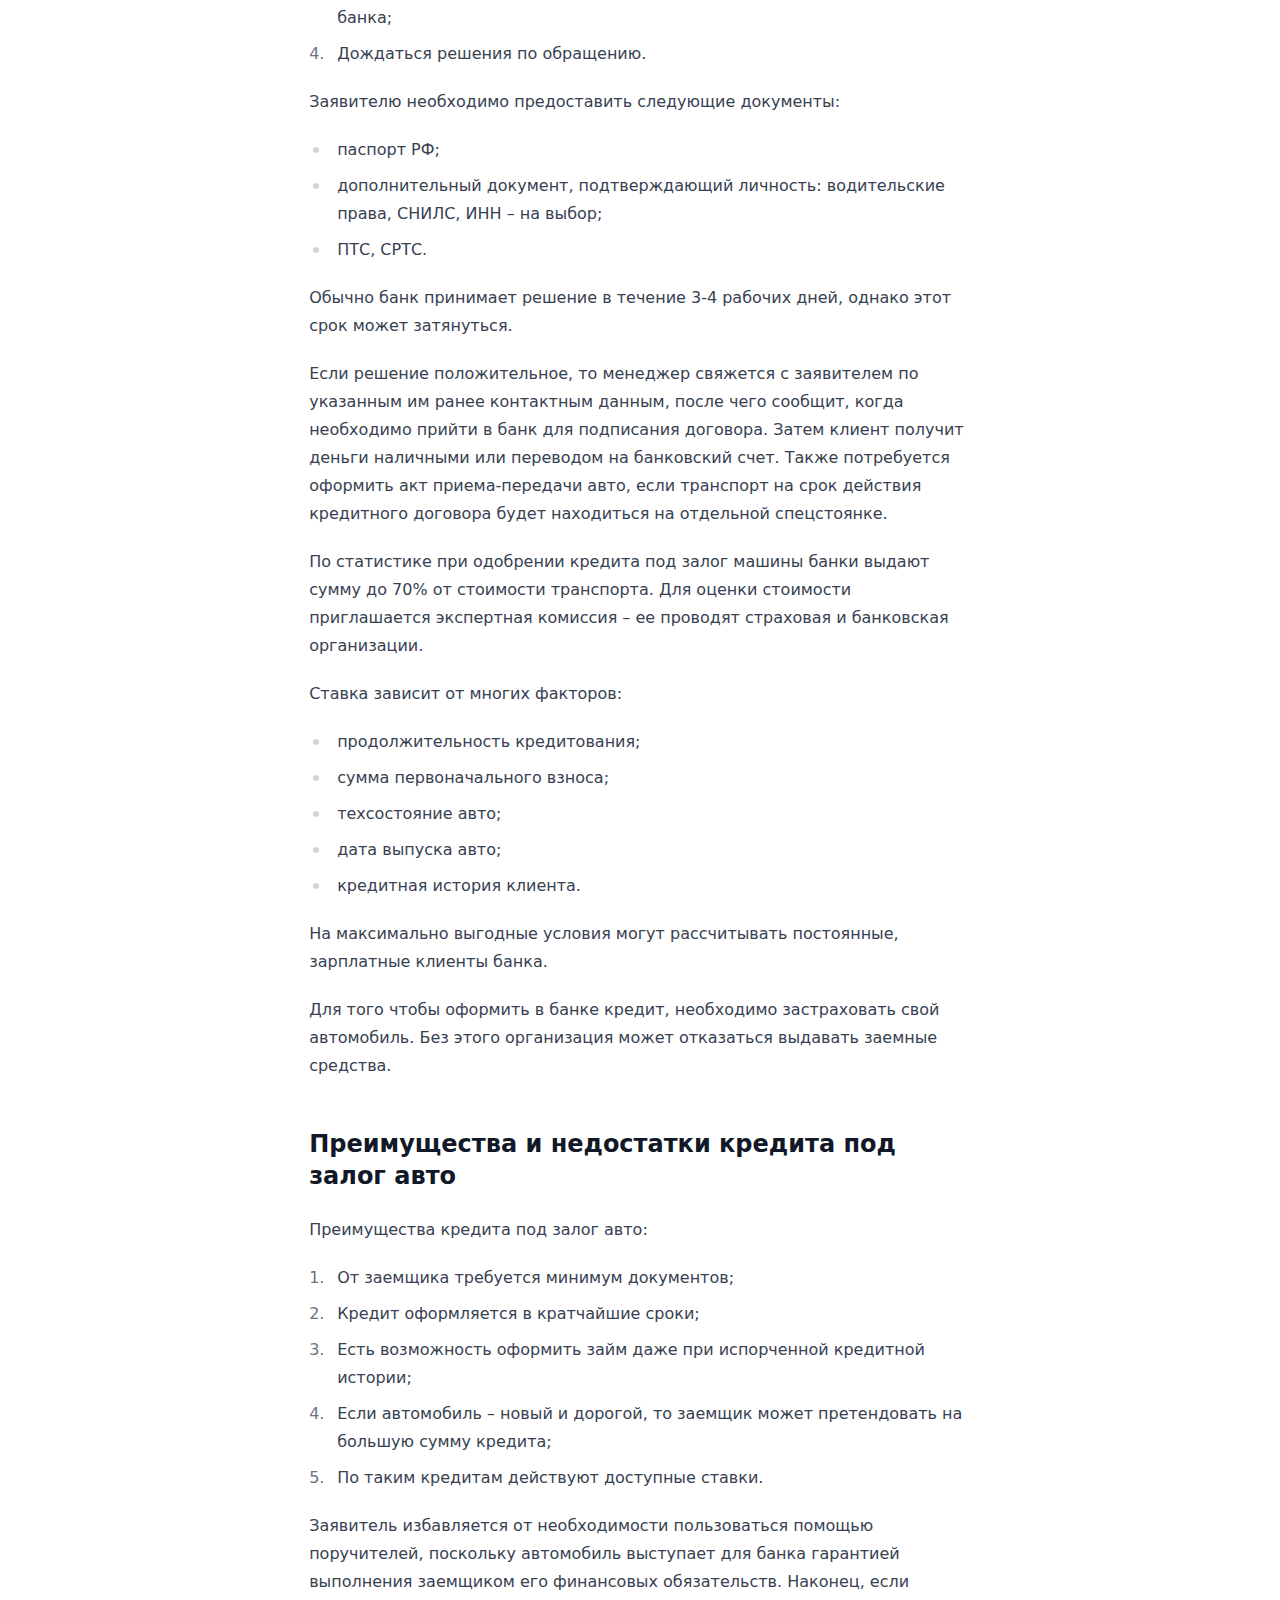
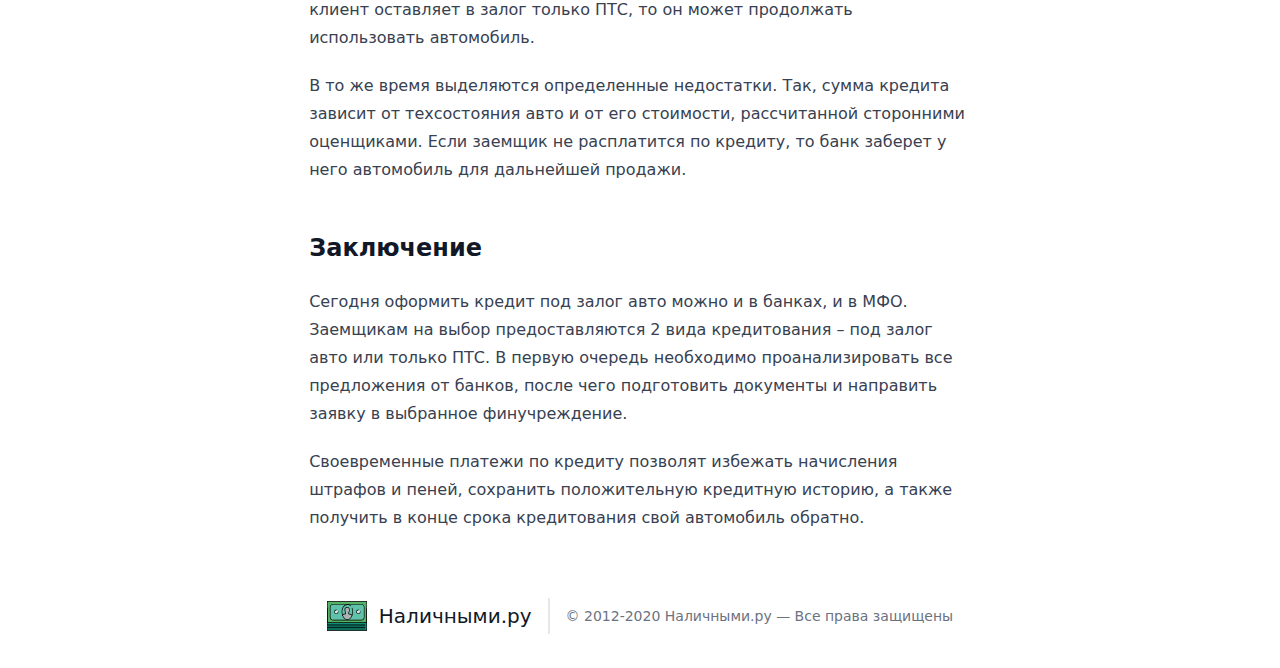
<file: novosti.html>
<!DOCTYPE html>
<html ⚡ lang="ru">
<head>
    <meta charset="UTF-8">
    <script async src="https://cdn.ampproject.org/v0.js"></script>
    <meta name="viewport" content="width=device-width, initial-scale=1.0">
    <meta name="robots" content="noindex, nofollow">
    <link rel="canonical" href="https://nalichnimi.ru/novosti">
    <title>title</title>
    <meta name="description" content="description">
    <style amp-custom>
      *,::after,::before{box-sizing:border-box}:root{-moz-tab-size:4;-o-tab-size:4;tab-size:4}html{line-height:1.15;-webkit-text-size-adjust:100%}body{margin:0}body{font-family:system-ui,-apple-system,'Segoe UI',Roboto,Helvetica,Arial,sans-serif,'Apple Color Emoji','Segoe UI Emoji'}hr{height:0;color:inherit}abbr[title]{-webkit-text-decoration:underline dotted;text-decoration:underline dotted}b,strong{font-weight:bolder}code,kbd,pre,samp{font-family:ui-monospace,SFMono-Regular,Consolas,'Liberation Mono',Menlo,monospace;font-size:1em}small{font-size:80%}sub,sup{font-size:75%;line-height:0;position:relative;vertical-align:baseline}sub{bottom:-.25em}sup{top:-.5em}table{text-indent:0;border-color:inherit}button,input,optgroup,select,textarea{font-family:inherit;font-size:100%;line-height:1.15;margin:0}button,select{text-transform:none}button{-webkit-appearance:button}legend{padding:0}progress{vertical-align:baseline}summary{display:list-item}blockquote,dd,dl,figure,h1,h2,h3,h4,h5,h6,hr,p,pre{margin:0}button{background-color:transparent;background-image:none}button:focus{outline:1px dotted;outline:5px auto -webkit-focus-ring-color}fieldset{margin:0;padding:0}ol,ul{list-style:none;margin:0;padding:0}html{font-family:ui-sans-serif,system-ui,-apple-system,BlinkMacSystemFont,"Segoe UI",Roboto,"Helvetica Neue",Arial,"Noto Sans",sans-serif,"Apple Color Emoji","Segoe UI Emoji","Segoe UI Symbol","Noto Color Emoji";line-height:1.5}body{font-family:inherit;line-height:inherit}*,::after,::before{box-sizing:border-box;border-width:0;border-style:solid;border-color:#e5e7eb}hr{border-top-width:1px}amp-img{border-style:solid}textarea{resize:vertical}input::-moz-placeholder,textarea::-moz-placeholder{opacity:1;color:#9ca3af}input:-ms-input-placeholder,textarea:-ms-input-placeholder{opacity:1;color:#9ca3af}input::placeholder,textarea::placeholder{opacity:1;color:#9ca3af}button{cursor:pointer}table{border-collapse:collapse}h1,h2,h3,h4,h5,h6{font-size:inherit;font-weight:inherit}a{color:inherit;text-decoration:inherit}button,input,optgroup,select,textarea{padding:0;line-height:inherit;color:inherit}code,kbd,pre,samp{font-family:ui-monospace,SFMono-Regular,Menlo,Monaco,Consolas,"Liberation Mono","Courier New",monospace}audio,canvas,embed,iframe,amp-img,object,svg,video{display:block;vertical-align:middle}amp-img,video{max-width:100%;height:auto}.container{width:100%}@media (min-width:640px){.container{max-width:640px}}@media (min-width:768px){.container{max-width:768px}}@media (min-width:1024px){.container{max-width:1024px}}@media (min-width:1280px){.container{max-width:1280px}}@media (min-width:1536px){.container{max-width:1536px}}.prose{color:#374151;max-width:65ch}.prose [class~=lead]{color:#4b5563;font-size:1.25em;line-height:1.6;margin-top:1.2em;margin-bottom:1.2em}.prose a{color:#111827;text-decoration:underline;font-weight:500}.prose strong{color:#111827;font-weight:600}.prose ol>li{position:relative;padding-left:1.75em}.prose ol>li::before{content:counter(list-item,var(--list-counter-style,decimal)) ".";position:absolute;font-weight:400;color:#6b7280;left:0}.prose ul>li{position:relative;padding-left:1.75em}.prose ul>li::before{content:"";position:absolute;background-color:#d1d5db;border-radius:50%;width:.375em;height:.375em;top:calc(.875em - .1875em);left:.25em}.prose hr{border-color:#e5e7eb;border-top-width:1px;margin-top:3em;margin-bottom:3em}.prose blockquote{font-weight:500;font-style:italic;color:#111827;border-left-width:.25rem;border-left-color:#e5e7eb;quotes:"\201C""\201D""\2018""\2019";margin-top:1.6em;margin-bottom:1.6em;padding-left:1em}.prose blockquote p:first-of-type::before{content:open-quote}.prose blockquote p:last-of-type::after{content:close-quote}.prose h1{color:#111827;font-weight:800;font-size:2.25em;margin-top:0;margin-bottom:.8888889em;line-height:1.1111111}.prose h2{color:#111827;font-weight:700;font-size:1.5em;margin-top:2em;margin-bottom:1em;line-height:1.3333333}.prose h3{color:#111827;font-weight:600;font-size:1.25em;margin-top:1.6em;margin-bottom:.6em;line-height:1.6}.prose h4{color:#111827;font-weight:600;margin-top:1.5em;margin-bottom:.5em;line-height:1.5}.prose figure figcaption{color:#6b7280;font-size:.875em;line-height:1.4285714;margin-top:.8571429em}.prose code{color:#111827;font-weight:600;font-size:.875em}.prose code::before{content:"`"}.prose code::after{content:"`"}.prose a code{color:#111827}.prose pre{color:#e5e7eb;background-color:#1f2937;overflow-x:auto;font-size:.875em;line-height:1.7142857;margin-top:1.7142857em;margin-bottom:1.7142857em;border-radius:.375rem;padding-top:.8571429em;padding-right:1.1428571em;padding-bottom:.8571429em;padding-left:1.1428571em}.prose pre code{background-color:transparent;border-width:0;border-radius:0;padding:0;font-weight:400;color:inherit;font-size:inherit;font-family:inherit;line-height:inherit}.prose pre code::before{content:none}.prose pre code::after{content:none}.prose table{width:100%;table-layout:auto;text-align:left;margin-top:2em;margin-bottom:2em;font-size:.875em;line-height:1.7142857}.prose thead{color:#111827;font-weight:600;border-bottom-width:1px;border-bottom-color:#d1d5db}.prose thead th{vertical-align:bottom;padding-right:.5714286em;padding-bottom:.5714286em;padding-left:.5714286em}.prose tbody tr{border-bottom-width:1px;border-bottom-color:#e5e7eb}.prose tbody tr:last-child{border-bottom-width:0}.prose tbody td{vertical-align:top;padding-top:.5714286em;padding-right:.5714286em;padding-bottom:.5714286em;padding-left:.5714286em}.prose{font-size:1rem;line-height:1.75}.prose p{margin-top:1.25em;margin-bottom:1.25em}.prose amp-img{margin-top:2em;margin-bottom:2em}.prose video{margin-top:2em;margin-bottom:2em}.prose figure{margin-top:2em;margin-bottom:2em}.prose figure>*{margin-top:0;margin-bottom:0}.prose h2 code{font-size:.875em}.prose h3 code{font-size:.9em}.prose ol{margin-top:1.25em;margin-bottom:1.25em}.prose ul{margin-top:1.25em;margin-bottom:1.25em}.prose li{margin-top:.5em;margin-bottom:.5em}.prose>ul>li p{margin-top:.75em;margin-bottom:.75em}.prose>ul>li>:first-child{margin-top:1.25em}.prose>ul>li>:last-child{margin-bottom:1.25em}.prose>ol>li>:first-child{margin-top:1.25em}.prose>ol>li>:last-child{margin-bottom:1.25em}.prose ol ol,.prose ol ul,.prose ul ol,.prose ul ul{margin-top:.75em;margin-bottom:.75em}.prose hr+*{margin-top:0}.prose h2+*{margin-top:0}.prose h3+*{margin-top:0}.prose h4+*{margin-top:0}.prose thead th:first-child{padding-left:0}.prose thead th:last-child{padding-right:0}.prose tbody td:first-child{padding-left:0}.prose tbody td:last-child{padding-right:0}.prose>:first-child{margin-top:0}.prose>:last-child{margin-bottom:0}[role=button],a,input,label{-webkit-tap-highlight-color:transparent}body{grid-template:"header" -webkit-max-content "main" 1fr "footer" -webkit-max-content;grid-template:"header" max-content "main" 1fr "footer" max-content}header{grid-area:header}main{grid-area:main}footer{grid-area:footer}.b-lazy{transition:opacity .5s ease-in-out;max-width:100%;opacity:0}.b-lazy.b-loaded{opacity:1}@media (min-width:768px){.md\:grid-cols-auto-1fr{grid-template-columns:auto 1fr}}.sr-only{position:absolute;width:1px;height:1px;padding:0;margin:-1px;overflow:hidden;clip:rect(0,0,0,0);white-space:nowrap;border-width:0}.bg-white{--tw-bg-opacity:1;background-color:rgba(255,255,255,var(--tw-bg-opacity))}.bg-green-600{--tw-bg-opacity:1;background-color:rgba(5,150,105,var(--tw-bg-opacity))}.border-gray-200{--tw-border-opacity:1;border-color:rgba(229,231,235,var(--tw-border-opacity))}.border-opacity-60{--tw-border-opacity:0.6}.rounded{border-radius:.25rem}.rounded-lg{border-radius:.5rem}.rounded-3xl{border-radius:1.5rem}.border-2{border-width:2px}.flex{display:flex}.inline-flex{display:inline-flex}.table{display:table}.grid{display:grid}.flex-col{flex-direction:column}.flex-wrap{flex-wrap:wrap}.items-center{align-items:center}.justify-center{justify-content:center}.order-1{order:1}.order-first{order:-9999}.font-medium{font-weight:500}.font-semibold{font-weight:600}.font-bold{font-weight:700}.h-4{height:1rem}.h-10{height:2.5rem}.h-full{height:100%}.text-sm{font-size:.875rem;line-height:1.25rem}.text-lg{font-size:1.125rem;line-height:1.75rem}.text-xl{font-size:1.25rem;line-height:1.75rem}.text-2xl{font-size:1.5rem;line-height:2rem}.leading-relaxed{line-height:1.625}.-m-4{margin:-1rem}.my-6{margin-top:1.5rem;margin-bottom:1.5rem}.my-8{margin-top:2rem;margin-bottom:2rem}.mx-auto{margin-left:auto;margin-right:auto}.ml-2{margin-left:.5rem}.mb-3{margin-bottom:.75rem}.ml-3{margin-left:.75rem}.mt-4{margin-top:1rem}.max-w-max{max-width:-webkit-max-content;max-width:-moz-max-content;max-width:max-content}.min-h-screen{min-height:100vh}.object-cover,.object-cover img{-o-object-fit:cover;object-fit:cover}.object-center,.object-center img{-o-object-position:center;object-position:center}.overflow-hidden{overflow:hidden}.p-4{padding:1rem}.p-5{padding:1.25rem}.p-6{padding:1.5rem}.p-8{padding:2rem}.py-2{padding-top:.5rem;padding-bottom:.5rem}.px-4{padding-left:1rem;padding-right:1rem}.px-5{padding-left:1.25rem;padding-right:1.25rem}.py-8{padding-top:2rem;padding-bottom:2rem}.pt-12{padding-top:3rem}.pb-24{padding-bottom:6rem}.sticky{position:sticky}.top-0{top:0}.top-24{top:6rem}*{--tw-shadow:0 0 #0000}.shadow-xl{--tw-shadow:0 20px 25px -5px rgba(0, 0, 0, 0.1),0 10px 10px -5px rgba(0, 0, 0, 0.04);box-shadow:var(--tw-ring-offset-shadow,0 0 #0000),var(--tw-ring-shadow,0 0 #0000),var(--tw-shadow)}.shadow-2xl{--tw-shadow:0 25px 50px -12px rgba(0, 0, 0, 0.25);box-shadow:var(--tw-ring-offset-shadow,0 0 #0000),var(--tw-ring-shadow,0 0 #0000),var(--tw-shadow)}*{--tw-ring-inset:var(--tw-empty, );/*!*//*!*/--tw-ring-offset-width:0px;--tw-ring-offset-color:#fff;--tw-ring-color:rgba(59, 130, 246, 0.5);--tw-ring-offset-shadow:0 0 #0000;--tw-ring-shadow:0 0 #0000}.text-white{--tw-text-opacity:1;color:rgba(255,255,255,var(--tw-text-opacity))}.text-gray-500{--tw-text-opacity:1;color:rgba(107,114,128,var(--tw-text-opacity))}.text-gray-600{--tw-text-opacity:1;color:rgba(75,85,99,var(--tw-text-opacity))}.text-gray-900{--tw-text-opacity:1;color:rgba(17,24,39,var(--tw-text-opacity))}.text-blue-500{--tw-text-opacity:1;color:rgba(59,130,246,var(--tw-text-opacity))}.w-4{width:1rem}.w-10{width:2.5rem}.w-full{width:100%}.w-max{width:-webkit-max-content;width:-moz-max-content;width:max-content}.z-50{z-index:50}.gap-8{gap:2rem}.transform{--tw-translate-x:0;--tw-translate-y:0;--tw-rotate:0;--tw-skew-x:0;--tw-skew-y:0;--tw-scale-x:1;--tw-scale-y:1;transform:translateX(var(--tw-translate-x)) translateY(var(--tw-translate-y)) rotate(var(--tw-rotate)) skewX(var(--tw-skew-x)) skewY(var(--tw-skew-y)) scaleX(var(--tw-scale-x)) scaleY(var(--tw-scale-y))}.hover\:scale-95:hover{--tw-scale-x:.95;--tw-scale-y:.95}.transition-transform{transition-property:transform;transition-timing-function:cubic-bezier(.4,0,.2,1);transition-duration:150ms}@-webkit-keyframes spin{to{transform:rotate(360deg)}}@keyframes spin{to{transform:rotate(360deg)}}@-webkit-keyframes ping{100%,75%{transform:scale(2);opacity:0}}@keyframes ping{100%,75%{transform:scale(2);opacity:0}}@-webkit-keyframes pulse{50%{opacity:.5}}@keyframes pulse{50%{opacity:.5}}@-webkit-keyframes bounce{0%,100%{transform:translateY(-25%);-webkit-animation-timing-function:cubic-bezier(.8,0,1,1);animation-timing-function:cubic-bezier(.8,0,1,1)}50%{transform:none;-webkit-animation-timing-function:cubic-bezier(0,0,.2,1);animation-timing-function:cubic-bezier(0,0,.2,1)}}@keyframes bounce{0%,100%{transform:translateY(-25%);-webkit-animation-timing-function:cubic-bezier(.8,0,1,1);animation-timing-function:cubic-bezier(.8,0,1,1)}50%{transform:none;-webkit-animation-timing-function:cubic-bezier(0,0,.2,1);animation-timing-function:cubic-bezier(0,0,.2,1)}}@media (min-width:640px){.sm\:border-gray-200{--tw-border-opacity:1;border-color:rgba(229,231,235,var(--tw-border-opacity))}.sm\:border-l-2{border-left-width:2px}.sm\:flex-row{flex-direction:row}.sm\:mt-0{margin-top:0}.sm\:ml-4{margin-left:1rem}.sm\:py-2{padding-top:.5rem;padding-bottom:.5rem}.sm\:pl-4{padding-left:1rem}}@media (min-width:768px){.md\:flex-row{flex-direction:row}.md\:justify-start{justify-content:flex-start}.md\:order-2{order:2}.md\:h-36{height:9rem}.md\:mb-2{margin-bottom:.5rem}.md\:w-60{width:15rem}.md\:w-1\/2{width:50%}}@media (min-width:1024px){.lg\:items-center{align-items:center}.lg\:justify-center{justify-content:center}.lg\:order-none{order:0}.lg\:h-48{height:12rem}.lg\:mb-0{margin-bottom:0}.lg\:w-auto{width:auto}.lg\:w-1\/3{width:33.333333%}.lg\:w-1\/5{width:20%}}
    </style>
    <style amp-boilerplate>body{-webkit-animation:-amp-start 8s steps(1,end) 0s 1 normal both;-moz-animation:-amp-start 8s steps(1,end) 0s 1 normal both;-ms-animation:-amp-start 8s steps(1,end) 0s 1 normal both;animation:-amp-start 8s steps(1,end) 0s 1 normal both}@-webkit-keyframes -amp-start{from{visibility:hidden}to{visibility:visible}}@-moz-keyframes -amp-start{from{visibility:hidden}to{visibility:visible}}@-ms-keyframes -amp-start{from{visibility:hidden}to{visibility:visible}}@-o-keyframes -amp-start{from{visibility:hidden}to{visibility:visible}}@keyframes -amp-start{from{visibility:hidden}to{visibility:visible}}</style><noscript><style amp-boilerplate>body{-webkit-animation:none;-moz-animation:none;-ms-animation:none;animation:none}</style></noscript>
</head>
<body class="grid min-h-screen">
    <header class="text-gray-600 body-font sticky top-0 z-50 bg-white shadow-xl">
        <div class="container mx-auto flex flex-wrap p-5 flex-col md:flex-row items-center justify-center">
          <a href="/" class="flex order-first lg:order-none lg:w-1/5 title-font font-medium items-center text-gray-900 lg:items-center lg:justify-center">
            <svg class="w-10 h-10" xmlns="http://www.w3.org/2000/svg" viewBox="0 0 504 504"><path fill="#10927a" d="M6 334h496v100H6z"/><path d="M199.2 245.2c-4.4-13.6-7.6-28.8-7.6-45.2 0-52.4 28.4-95.2 63.2-95.2S318 147.2 318 200c0 52.4-28.4 95.2-63.2 95.2-15.6 0-30-8.8-41.2-23.2 0 0-11.2-16.4-14.4-26.8z" fill="#f4efef"/><path d="M2 70v268h496V70H2z" fill="#54b265"/><path d="M470 144.4c0-20-15.2-38.4-36.8-38.4H86.4c-21.2 0-48.8 18.4-48.8 38.4v115.2c0 7.6 2 18 7.6 24 2 2 4.8 5.2 7.2 7.2 4.8 3.6 10.4 5.6 16 7.6s12-.4 17.6-.4h346.8c21.2 0 36.8-18.4 36.8-38.4.4 0 .4-115.2.4-115.2z" fill="#61c2ab"/><g fill="#e8e3e3"><circle cx="396.8" cy="199.6" r="21.2"/><circle cx="118" cy="199.6" r="21.2"/></g><path d="M312.8 245.6c-2-15.2-21.6-19.6-41.6-21.6v-13.2c8-6.8 13.6-20.4 13.6-34 0-23.6-10.8-30-26-30s-28.8 6.4-28.8 30c0 13.6 5.2 27.6 9.2 34V224c-16 2.4-40.8 6-40.8 22.4 4 10.4 15.2 29.2 15.2 29.2 11.2 14.4 30.4 19.2 46 19.2 23.6 0 42-19.2 52.8-47.6l.4-1.6z" fill="#aeb1b4"/><path d="M500 340H4c-2.4 0-4-1.6-4-4V68c0-2.4 1.6-4 4-4h496c2.4 0 4 1.6 4 4v268c0 2.4-1.6 4-4 4zM8 332h488V72H8v260z"/><path d="M430.8 308h-354c-22.8 0-41.2-18.4-41.2-41.2v-126c0-22.8 18.4-41.2 41.2-41.2h354c22.8 0 41.2 18.4 41.2 41.2v126c0 22.8-18.4 41.2-41.2 41.2zM77.2 108C58.8 108 44 122.8 44 141.2v126c0 18.4 14.8 33.2 33.2 33.2h354c18.4 0 33.2-14.8 33.2-33.2v-126c0-18.4-14.8-33.2-33.2-33.2h-354z"/><path d="M256.4 302.4c-39.6 0-71.6-46.4-71.6-103.2 0-55.2 30-95.2 71.6-95.2 17.6 0 34.4 1.2 47.2 17.6 1.2 1.6 1.2 4.4-.8 5.6-1.6 1.2-4.4 1.2-5.6-.8-10.8-13.6-24.4-14.4-40.8-14.4-36.8 0-63.6 36.8-63.6 87.2 0 52.4 28.4 95.2 63.6 95.2s63.6-42.8 63.6-95.2c0-16-2.8-32-8-45.6-.8-2 .4-4.4 2.4-5.2 2-.8 4.4.4 5.2 2.4 5.6 14.8 8.4 31.6 8.4 48.4 0 56.8-32 103.2-71.6 103.2z"/><path d="M314 250.4c-2.4 0-4-1.6-4-4 0-12-16.4-15.6-35.2-18l-3.6-.4c-2-.4-3.6-2-3.6-4v-13.6c0-1.2.4-2.4 1.2-3.2 6-5.2 9.2-16.4 9.2-32.4 0-24-11.2-27.6-23.2-27.6-17.6 0-25.6 8.4-25.6 27.6 0 12.4 5.2 26 9.6 33.6.4.8.4 1.2.4 2V224c0 2-1.6 3.6-3.6 4l-2.4.4c-18.4 2.8-32.8 5.6-32.8 18.4 0 2.4-1.6 4-4 4s-4-1.6-4-4c0-20 22.8-23.6 38.8-26v-9.2c-2.4-4.8-10.4-20-10.4-36.8 0-23.2 11.6-35.6 33.6-35.6 20.8 0 31.2 11.6 31.2 35.6 0 17.6-3.6 30.4-10.4 37.2v8.4c16.8 2.4 42 6 42 26 .8 2.4-.8 4-3.2 4zM395.6 227.2c-15.6 0-28-12.8-28-28 0-15.6 12.8-28 28-28 2.4 0 4 1.6 4 4s-1.6 4-4 4c-11.2 0-20 9.2-20 20 0 11.2 9.2 20 20 20 11.2 0 20-9.2 20-20 0-2.4 1.6-4 4-4s4 1.6 4 4c.4 15.2-12.4 28-28 28zM117.6 227.2c-15.6 0-28-12.8-28-28 0-15.6 12.8-28 28-28 2.4 0 4 1.6 4 4s-1.6 4-4 4c-11.2 0-20 9.2-20 20 0 11.2 9.2 20 20 20 11.2 0 20-9.2 20-20 0-2.4 1.6-4 4-4s4 1.6 4 4c.4 15.2-12.4 28-28 28z"/><path d="M500 440H4c-2.4 0-4-1.6-4-4V158c0-2.4 1.6-4 4-4s4 1.6 4 4v274h488V158c0-2.4 1.6-4 4-4s4 1.6 4 4v278c0 2.4-1.6 4-4 4z"/><path d="M478 360H6c-2.4 0-4-1.6-4-4s1.6-4 4-4h472c2.4 0 4 1.6 4 4s-1.6 4-4 4zM478 380H6c-2.4 0-4-1.6-4-4s1.6-4 4-4h472c2.4 0 4 1.6 4 4s-1.6 4-4 4zM478 400H6c-2.4 0-4-1.6-4-4s1.6-4 4-4h472c2.4 0 4 1.6 4 4s-1.6 4-4 4zM478 420H6c-2.4 0-4-1.6-4-4s1.6-4 4-4h472c2.4 0 4 1.6 4 4s-1.6 4-4 4z"/></svg>
            <span class="ml-3 text-xl">Наличными.ру</span>
          </a>
        </div>
    </header>
    <main>
      <section class="container mx-auto grid  gap-8 my-8 px-4">
        <!--Место для баннера и добавить класс md:grid-cols-auto-1fr-->
        <div class="prose md:order-2 mx-auto">
          <h1>H1</h1>
          <p><span>Кредитные программы под залог ПТС или авто предлагаются и в банках, и в МФО. Обращение в МФО предполагает небольшой период кредитования и крупные % ставки. Поэтому те люди, которые нуждаются в выгодных условиях и минимальной переплате, обращаются именно в крупные банки.</span></p>
          <p><span>Есть 2 варианта обеспечения кредита &ndash; передача ПТС авто или передача транспорта на весь период действия кредитного договора.</span></p>
          <p><span>Преимущество первого варианта состоит в том, что владелец авто может продолжать пользоваться своим имуществом &ndash; только продажа и дарение машины будут недоступны до того момента, как он полностью не погасит свои финансовые обязательства. А оформление кредита с предоставлением авто предлагает улучшенные условия &ndash; низкую ставку, продолжительный период кредитования.</span></p>
          <h2><strong>Требования к заемщикам</strong></h2>
          <p><span>Банки выдвигают к потенциальным клиентам стандартные требования:</span></p>
          <ul>
          <li><span>гражданство &ndash; РФ;</span></li>
          <li><span>возраст &ndash; не меньше 21 года и не больше 70 лет;</span></li>
          <li><span>официальная работа;</span></li>
          <li><span>минимальный стаж на текущем рабочем месте &ndash; от 4 месяцев, совокупный стаж &ndash; от 12 месяцев;</span></li>
          <li><span>наличие регистрации или недвижимости в регионе деятельности банка;</span></li>
          <li><span>права собственности на авто или доверенность, удостоверенная в нотариальном порядке.</span></li>
          </ul>
          <p><span>Прежде чем отправляться в тот или иной банк, рекомендуется сравнить разные кредитные программы у нескольких финансовых учреждений. На сайтах банков есть онлайн-калькуляторы, позволяющие приблизительно рассчитать размер ежемесячного платежа согласно выбранной продолжительности кредитования и другим параметрам (например, наличие первого взноса, заключение договора страхования).</span></p>
          <p><span>Так, в Локо-Банке есть возможность взять кредит под залог по выгодной ставке. Сумма кредитования &ndash; до 5 млн рублей. Если клиент выплачивает кредит досрочно, то дополнительные взносы и комиссии не начисляются. Для того чтобы оформить кредит в Локо-Банке, достаточно предоставить заявление и паспорт. Можно оформить заявку в режиме онлайн на сайте банка, что позволит получить кредит за пару дней.</span></p>
          <h2><strong>Как получить кредит под залог авто</strong></h2>
          <p><span>Для оформления кредита необходимо:</span></p>
          <ol>
          <li><span>Найти подходящий банк с наиболее выгодной кредитной программой;</span></li>
          <li><span>Подготовить документы;</span></li>
          <li><span>Направить заявку в режиме онлайн или при самостоятельном посещении банка;</span></li>
          <li><span>Дождаться решения по обращению.</span></li>
          </ol>
          <p><span>Заявителю необходимо предоставить следующие документы:</span></p>
          <ul>
          <li><span>паспорт РФ;</span></li>
          <li><span>дополнительный документ, подтверждающий личность: водительские права, СНИЛС, ИНН &ndash; на выбор;</span></li>
          <li><span>ПТС, СРТС.</span></li>
          </ul>
          <p><span>Обычно банк принимает решение в течение 3-4 рабочих дней, однако этот срок может затянуться.</span></p>
          <p><span>Если решение положительное, то менеджер свяжется с заявителем по указанным им ранее контактным данным, после чего сообщит, когда необходимо прийти в банк для подписания договора. Затем клиент получит деньги наличными или переводом на банковский счет. Также потребуется оформить акт приема-передачи авто, если транспорт на срок действия кредитного договора будет находиться на отдельной спецстоянке.</span></p>
          <p><span>По статистике при одобрении кредита под залог машины банки выдают сумму до 70% от стоимости транспорта. Для оценки стоимости приглашается экспертная комиссия &ndash; ее проводят страховая и банковская организации.</span></p>
          <p><span>Ставка зависит от многих факторов:</span></p>
          <ul>
          <li><span>продолжительность кредитования;</span></li>
          <li><span>сумма первоначального взноса;</span></li>
          <li><span>техсостояние авто;</span></li>
          <li><span>дата выпуска авто;</span></li>
          <li><span>кредитная история клиента.</span></li>
          </ul>
          <p><span>На максимально выгодные условия могут рассчитывать постоянные, зарплатные клиенты банка.</span></p>
          <p><span>Для того чтобы оформить в банке кредит, необходимо застраховать свой автомобиль. Без этого организация может отказаться выдавать заемные средства.</span></p>
          <h2><strong>Преимущества и недостатки кредита под залог авто</strong></h2>
          <p><span>Преимущества кредита под залог авто:</span></p>
          <ol>
          <li><span>От заемщика требуется минимум документов;</span></li>
          <li><span>Кредит оформляется в кратчайшие сроки;</span></li>
          <li><span>Есть возможность оформить займ даже при испорченной кредитной истории;</span></li>
          <li><span>Если автомобиль &ndash; новый и дорогой, то заемщик может претендовать на большую сумму кредита;</span></li>
          <li><span>По таким кредитам действуют доступные ставки.</span></li>
          </ol>
          <p><span>Заявитель избавляется от необходимости пользоваться помощью поручителей, поскольку автомобиль выступает для банка гарантией выполнения заемщиком его финансовых обязательств. Наконец, если клиент оставляет в залог только ПТС, то он может продолжать использовать автомобиль.</span></p>
          <p><span>В то же время выделяются определенные недостатки. Так, сумма кредита зависит от техсостояния авто и от его стоимости, рассчитанной сторонними оценщиками. Если заемщик не расплатится по кредиту, то банк заберет у него автомобиль для дальнейшей продажи.</span></p>
          <h2><strong>Заключение</strong></h2>
          <p><span>Сегодня оформить кредит под залог авто можно и в банках, и в МФО. Заемщикам на выбор предоставляются 2 вида кредитования &ndash; под залог авто или только ПТС. В первую очередь необходимо проанализировать все предложения от банков, после чего подготовить документы и направить заявку в выбранное финучреждение.</span></p>
          <p><span>Своевременные платежи по кредиту позволят избежать начисления штрафов и пеней, сохранить положительную кредитную историю, а также получить в конце срока кредитования свой автомобиль обратно.</span></p>
        </div>
      </section>
    </main>
    <footer class="text-gray-600 body-font">
        <div class="container px-5 py-8 mx-auto flex items-center sm:flex-row flex-col justify-center">
          <a class="flex title-font font-medium items-center md:justify-start justify-center text-gray-900">
            <svg class="w-10 h-10" xmlns="http://www.w3.org/2000/svg" viewBox="0 0 504 504"><path fill="#10927a" d="M6 334h496v100H6z"/><path d="M199.2 245.2c-4.4-13.6-7.6-28.8-7.6-45.2 0-52.4 28.4-95.2 63.2-95.2S318 147.2 318 200c0 52.4-28.4 95.2-63.2 95.2-15.6 0-30-8.8-41.2-23.2 0 0-11.2-16.4-14.4-26.8z" fill="#f4efef"/><path d="M2 70v268h496V70H2z" fill="#54b265"/><path d="M470 144.4c0-20-15.2-38.4-36.8-38.4H86.4c-21.2 0-48.8 18.4-48.8 38.4v115.2c0 7.6 2 18 7.6 24 2 2 4.8 5.2 7.2 7.2 4.8 3.6 10.4 5.6 16 7.6s12-.4 17.6-.4h346.8c21.2 0 36.8-18.4 36.8-38.4.4 0 .4-115.2.4-115.2z" fill="#61c2ab"/><g fill="#e8e3e3"><circle cx="396.8" cy="199.6" r="21.2"/><circle cx="118" cy="199.6" r="21.2"/></g><path d="M312.8 245.6c-2-15.2-21.6-19.6-41.6-21.6v-13.2c8-6.8 13.6-20.4 13.6-34 0-23.6-10.8-30-26-30s-28.8 6.4-28.8 30c0 13.6 5.2 27.6 9.2 34V224c-16 2.4-40.8 6-40.8 22.4 4 10.4 15.2 29.2 15.2 29.2 11.2 14.4 30.4 19.2 46 19.2 23.6 0 42-19.2 52.8-47.6l.4-1.6z" fill="#aeb1b4"/><path d="M500 340H4c-2.4 0-4-1.6-4-4V68c0-2.4 1.6-4 4-4h496c2.4 0 4 1.6 4 4v268c0 2.4-1.6 4-4 4zM8 332h488V72H8v260z"/><path d="M430.8 308h-354c-22.8 0-41.2-18.4-41.2-41.2v-126c0-22.8 18.4-41.2 41.2-41.2h354c22.8 0 41.2 18.4 41.2 41.2v126c0 22.8-18.4 41.2-41.2 41.2zM77.2 108C58.8 108 44 122.8 44 141.2v126c0 18.4 14.8 33.2 33.2 33.2h354c18.4 0 33.2-14.8 33.2-33.2v-126c0-18.4-14.8-33.2-33.2-33.2h-354z"/><path d="M256.4 302.4c-39.6 0-71.6-46.4-71.6-103.2 0-55.2 30-95.2 71.6-95.2 17.6 0 34.4 1.2 47.2 17.6 1.2 1.6 1.2 4.4-.8 5.6-1.6 1.2-4.4 1.2-5.6-.8-10.8-13.6-24.4-14.4-40.8-14.4-36.8 0-63.6 36.8-63.6 87.2 0 52.4 28.4 95.2 63.6 95.2s63.6-42.8 63.6-95.2c0-16-2.8-32-8-45.6-.8-2 .4-4.4 2.4-5.2 2-.8 4.4.4 5.2 2.4 5.6 14.8 8.4 31.6 8.4 48.4 0 56.8-32 103.2-71.6 103.2z"/><path d="M314 250.4c-2.4 0-4-1.6-4-4 0-12-16.4-15.6-35.2-18l-3.6-.4c-2-.4-3.6-2-3.6-4v-13.6c0-1.2.4-2.4 1.2-3.2 6-5.2 9.2-16.4 9.2-32.4 0-24-11.2-27.6-23.2-27.6-17.6 0-25.6 8.4-25.6 27.6 0 12.4 5.2 26 9.6 33.6.4.8.4 1.2.4 2V224c0 2-1.6 3.6-3.6 4l-2.4.4c-18.4 2.8-32.8 5.6-32.8 18.4 0 2.4-1.6 4-4 4s-4-1.6-4-4c0-20 22.8-23.6 38.8-26v-9.2c-2.4-4.8-10.4-20-10.4-36.8 0-23.2 11.6-35.6 33.6-35.6 20.8 0 31.2 11.6 31.2 35.6 0 17.6-3.6 30.4-10.4 37.2v8.4c16.8 2.4 42 6 42 26 .8 2.4-.8 4-3.2 4zM395.6 227.2c-15.6 0-28-12.8-28-28 0-15.6 12.8-28 28-28 2.4 0 4 1.6 4 4s-1.6 4-4 4c-11.2 0-20 9.2-20 20 0 11.2 9.2 20 20 20 11.2 0 20-9.2 20-20 0-2.4 1.6-4 4-4s4 1.6 4 4c.4 15.2-12.4 28-28 28zM117.6 227.2c-15.6 0-28-12.8-28-28 0-15.6 12.8-28 28-28 2.4 0 4 1.6 4 4s-1.6 4-4 4c-11.2 0-20 9.2-20 20 0 11.2 9.2 20 20 20 11.2 0 20-9.2 20-20 0-2.4 1.6-4 4-4s4 1.6 4 4c.4 15.2-12.4 28-28 28z"/><path d="M500 440H4c-2.4 0-4-1.6-4-4V158c0-2.4 1.6-4 4-4s4 1.6 4 4v274h488V158c0-2.4 1.6-4 4-4s4 1.6 4 4v278c0 2.4-1.6 4-4 4z"/><path d="M478 360H6c-2.4 0-4-1.6-4-4s1.6-4 4-4h472c2.4 0 4 1.6 4 4s-1.6 4-4 4zM478 380H6c-2.4 0-4-1.6-4-4s1.6-4 4-4h472c2.4 0 4 1.6 4 4s-1.6 4-4 4zM478 400H6c-2.4 0-4-1.6-4-4s1.6-4 4-4h472c2.4 0 4 1.6 4 4s-1.6 4-4 4zM478 420H6c-2.4 0-4-1.6-4-4s1.6-4 4-4h472c2.4 0 4 1.6 4 4s-1.6 4-4 4z"/></svg>
            <span class="ml-3 text-xl">Наличными.ру</span>
          </a>
          <p class="text-sm text-gray-500 sm:ml-4 sm:pl-4 sm:border-l-2 sm:border-gray-200 sm:py-2 sm:mt-0 mt-4">© 2012-2020 Наличными.ру — Все права защищены
          </p>
        </div>
    </footer>
</body>
</html>
</file>
